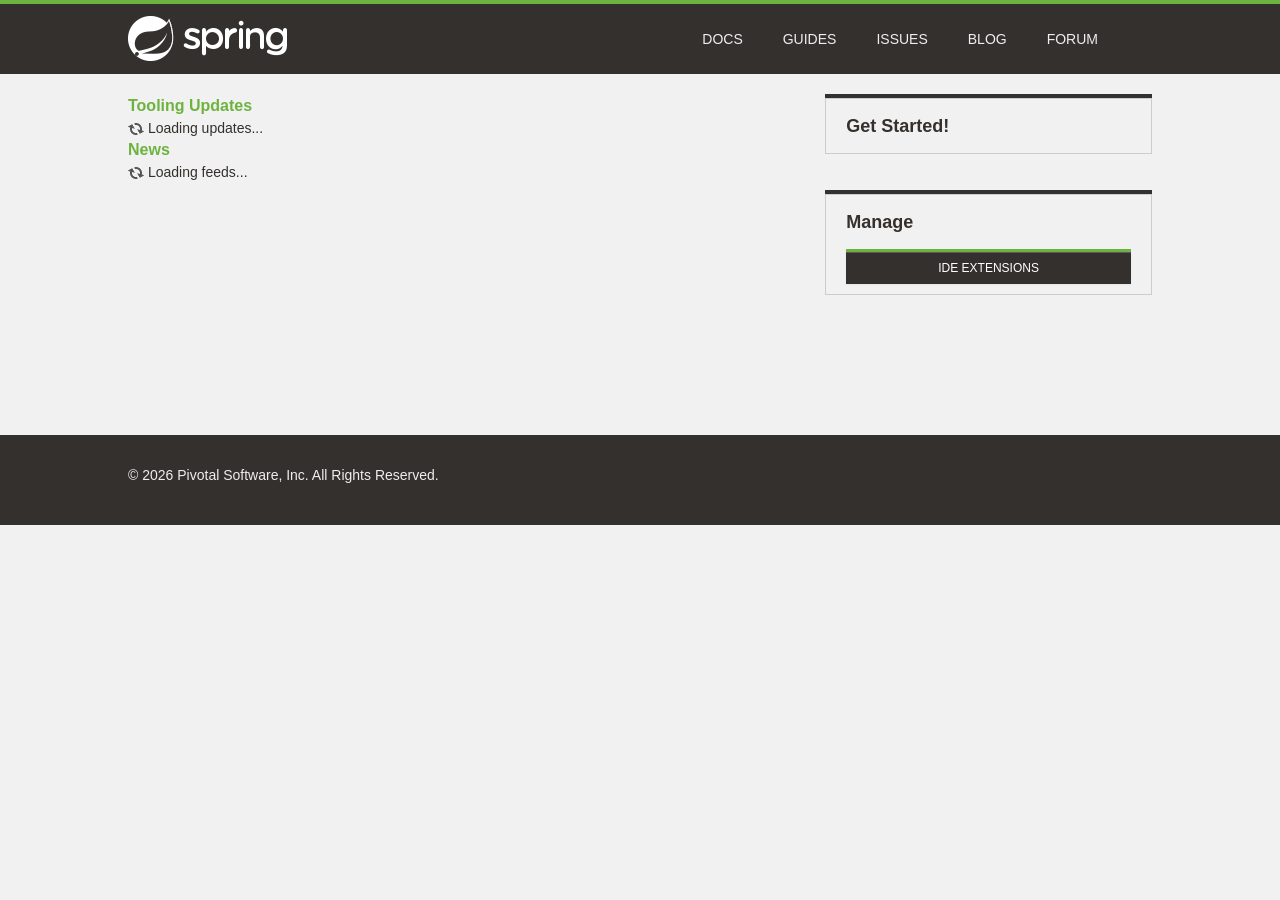
<file: Breath/.metadata/.plugins/org.springsource.ide.eclipse.commons.gettingstarted/dashboard/1652330392639/index.html>
<!DOCTYPE html>
<html>
<head>
<title>Spring</title>
<meta
	content="width=device-width, initial-scale=1.0, maximum-scale=1, minimum-scale=1, user-scalable=no"
	id="Viewport" name="viewport" />
<meta http-equiv="Content-Type" content="text/html; charset=UTF-8">
<link rel="stylesheet" type="text/css"
	href="common/bootstrap/css/bootstrap.css" />
<link rel="stylesheet" type="text/css"
	href="https://fontawesome.io/assets/font-awesome/css/font-awesome.css" />
<link rel="stylesheet" type="text/css" href="common/css/fontcustom.css" />
<link rel="stylesheet" type="text/css" href="common/css/icons.css" />
<link rel="stylesheet" type="text/css" href="common/css/buttons.css" />
<link rel="stylesheet" type="text/css" href="common/css/typography.css" />
<link rel="stylesheet" type="text/css" href="common/css/main.css" />
<link rel="stylesheet" type="text/css" href="common/css/application.css" />
<link rel="stylesheet" type="text/css"
	href="common/css/markdown-content.css" />
<link rel="stylesheet" type="text/css" href="common/css/docs.css" />
<link rel="stylesheet" type="text/css" href="common/css/homepage.css" />
<link rel="stylesheet" type="text/css" href="common/css/tools.css" />
<link rel="stylesheet" type="text/css" href="common/css/projects.css" />
<link rel="stylesheet" type="text/css" href="common/css/highlight.css" />
<link rel="stylesheet" type="text/css" href="common/css/responsive.css" />
<script type="text/javascript" src="common/js/jquery.js"></script>
<script type="text/javascript"
	src="common/bootstrap/js/bootstrap.min.js"></script>
<script type="text/javascript"
	src="common/bootstrap-datetimepicker/js/bootstrap-datetimepicker.min.js"></script>
<script type="text/javascript" src="common/js/filter.js"></script>
<script type="text/javascript" src="common/js/application.js"></script>
<script type="text/javascript" src="common/js/guide.js"></script>

<link rel="stylesheet" type="text/css" href="common/css/blog.css" />
<link rel="stylesheet" type="text/css" href="common/css/dashboard.css" />

</head>
<body>
	<script>
		//window.ide 'dummy'. Replaced/injected later by STS browser integration.
		//The dummy helps preview/test the page in an external browser.
		window.ide = {
			call: function () {
				return false;
			}
		}
		
		function addHtml(element, html) {
			if (html) {
				document.getElementById(element).innerHTML = html;
			}
		}

		function search(input) {
			if (input.value != "") {
				ide.call('openWebPage', 'https://spring.io/search?q=' + input.value)
				input.value = "";
			}
		}
	</script>
	<div class="viewport">
		<header class="navbar header--navbar">
			<div class="navbar-inner">
				<div class="container-fluid">
					<div class="spring-logo--container">
						<a class="spring-logo" href="#"><span></span></a>
					</div>
					<ul class="nav pull-right">
						<li class="navbar-link"><a
							onclick="return ide.call('openWebPage', 'https://spring.io/docs')">Docs</a></li>
						<li class="navbar-link"><a
							onclick="return ide.call('openWebPage', 'https://spring.io/guides')">Guides</a></li>
						<li class="navbar-link"><a
							onclick="return ide.call('openWebPage', 'https://github.com/spring-projects/spring-ide/issues')">Issues</a></li>
						<li class="navbar-link"><a
							onclick="return ide.call('openWebPage', 'https://spring.io/blog')">Blog</a></li>
						<li class="navbar-link"><a
							onclick="return ide.call('openWebPage', 'https://forum.springsource.org/forumdisplay.php?32-SpringSource-Tool-Suite')">Forum</a></li>
						<li class="navbar-link nav-search"><i
							class="fa fa-search navbar-search--icon js-search-input-open"></i>
							<div class="search-input-close js-search-input-close">x</div></li>
					</ul>
				</div>
			</div>
			<div class="search-dropdown--container js-search-dropdown">
				<div class="container-fluid">
					<div class="search-form--container">
						<form action="" class="form-inline form-search" method="get">
							<input class="search-query search-form--form js-search-input"
								name="q" onchange="search(this)"
								placeholder="Search for documentation, guides, and posts..."
								type="text" value="" />
							<button class="search-form--submit" type="submit">
								<i class="fa fa-search"></i>
							</button>
						</form>
					</div>
				</div>
			</div>
		</header>
		<div class="body--container container-fluid ">
			<div class="main-body--wrapper"
				style="padding-top: 20px; margin-top: 0px;">
				<!-- Override Spring IO Page Whitespace -->
				<div class="row-fluid blog--wrapper">
					<div class="span8">
						<h3 class="feed-header">Tooling Updates</h3>
						<div id="updates">
						  <img src="common/img/loading.gif"/> Loading updates...
						</div>
						<h3 class="feed-header">News</h3>
						<div id="feeds">
						  <img src="common/img/loading.gif"/> Loading feeds...
						</div>
					</div>

					<aside class="span4 content-right-pane--container" id="sidebar">
						<div class="right-pane-widget--container">
							<h2>Get Started!</h2>
							<div id="gettingStarted">
							</div>
							<div id="projectWizards">
							</div>
						</div>
						<div class="right-pane-widget--container">
							<h2>Manage</h2>
							<a class="ide_widget btn btn-black uppercase" href="#"
								onclick="return ide.call('openEditor', 'org.springsource.ide.eclipse.commons.gettingstarted.dashboard.ExtensionsEditor')">IDE Extensions</a>
						</div>
					</aside>
				</div>
			</div>
		</div>
		<footer class="footer">
			<div class="container-fluid">
				<div class="row-fluid">
					<div class="span8">
						&copy;
						<script type="text/javascript">
							var d = new Date();
							document.write(d.getFullYear());
						</script>
						Pivotal Software, Inc. All Rights Reserved.
					</div>
				</div>
			</div>
		</footer>
	</div>
</body>
</html>
</file>
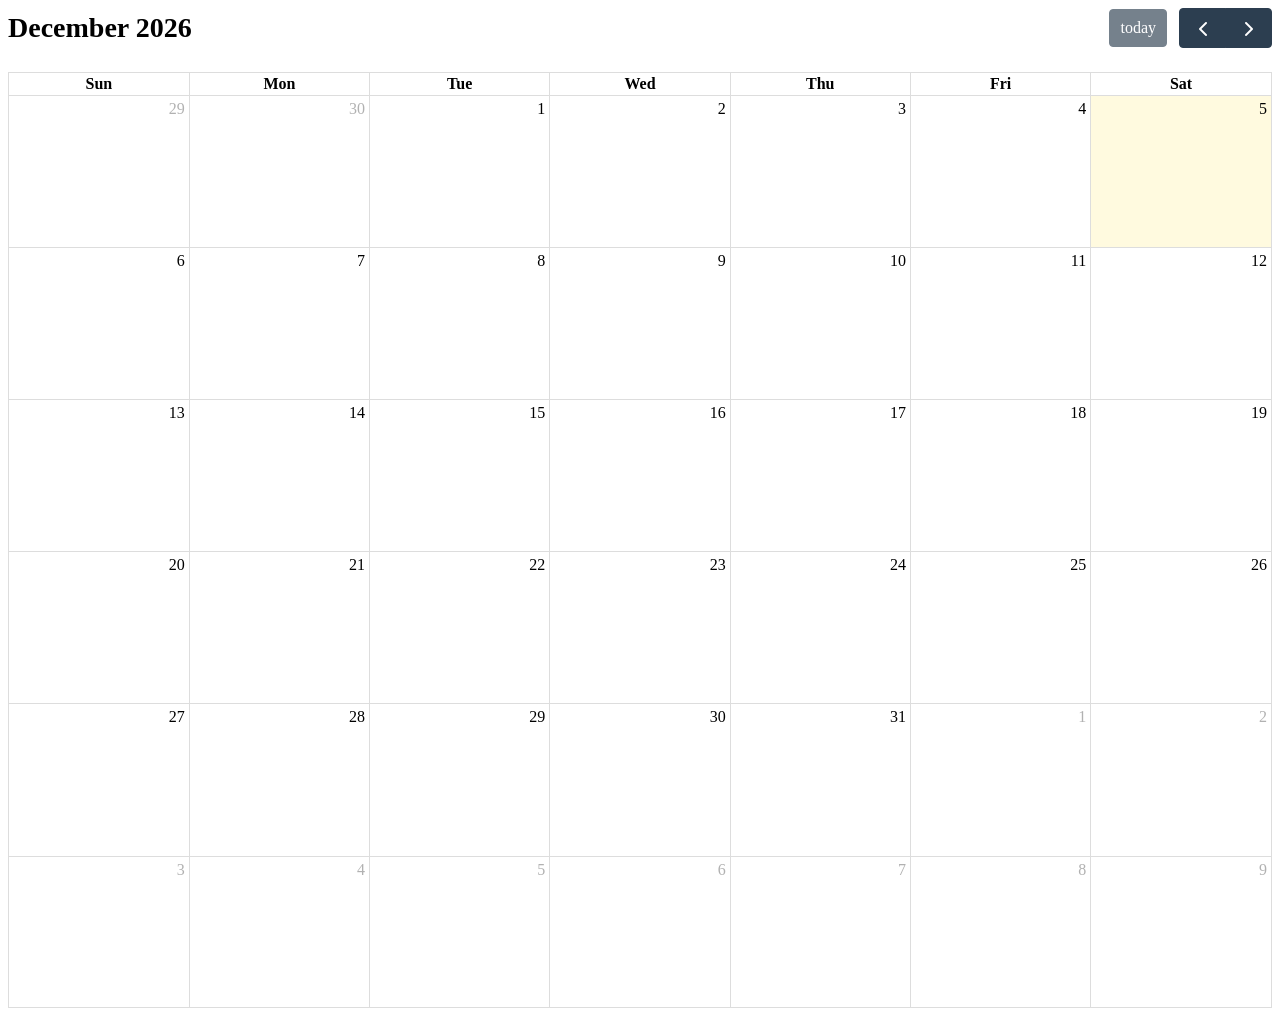
<file: Breath/WebContent/calender.html>
<!DOCTYPE html>
<html lang='en'>
  <head>
    <meta charset='utf-8' />
    <link href='./fullcalendar/main.css' rel='stylesheet' />
    <script src='./fullcalendar/main.js'></script>
    <script>

      document.addEventListener('DOMContentLoaded', function() {
        var calendarEl = document.getElementById('calendar');
        var calendar = new FullCalendar.Calendar(calendarEl, {
          initialView: 'dayGridMonth'
        });
        calendar.render();
      });

      var calendar = new Calendar(calendarEl, {
    	  dateClick: function() {
    	    alert('a day has been clicked!');
    	  }
    	});

      calendar.on('dateClick', function(info) {
    	  console.log('clicked on ' + info.dateStr);
    	});

    </script>
  </head>
  <body>
    <div id='calendar'></div>
  </body>
</html>
</file>
<file: Breath/.metadata/.plugins/org.springsource.ide.eclipse.commons.gettingstarted/dashboard/1652330392639/common/css/fontcustom.css>
@font-face{font-family:"fontcustom";src:url("../font-custom/fontcustom.eot");src:url("../font-custom/fontcustom.eot?#iefix") format("embedded-opentype"),url("../font-custom/fontcustom.woff") format("woff"),url("../font-custom/fontcustom.ttf") format("truetype"),url("../font-custom/fontcustom.svg#fontcustom") format("svg");font-weight:normal;font-style:normal;}.icon-community-support,.icon-gs-guides-black,.icon-professional-support,.icon-spring-amqp,.icon-spring-android,.icon-spring-batch,.icon-spring-data,.icon-spring-framework,.icon-spring-hateos,.icon-spring-integration,.icon-spring-leaf,.icon-spring-logo,.icon-spring-mobile,.icon-spring-security,.icon-spring-social,.icon-spring-web-flow,.icon-spring-web-services,.icon-tutorials-black{font-family:"fontcustom"!important;font-style:normal;font-weight:normal;font-variant:normal;text-transform:none;line-height:1;-webkit-font-smoothing:antialiased;display:inline-block!important;text-decoration:inherit;}.icon-community-support:before{content:"\f100";}.icon-gs-guides-black:before{content:"\f101";}.icon-professional-support:before{content:"\f102";}.icon-spring-amqp:before{content:"\f103";}.icon-spring-android:before{content:"\f104";}.icon-spring-batch:before{content:"\f105";}.icon-spring-data:before{content:"\f106";}.icon-spring-framework:before{content:"\f107";}.icon-spring-hateos:before{content:"\f108";}.icon-spring-integration:before{content:"\f109";}.icon-spring-leaf:before{content:"\f10a";}.icon-spring-logo:before{content:"\f10b";}.icon-spring-mobile:before{content:"\f10c";}.icon-spring-security:before{content:"\f10d";}.icon-spring-social:before{content:"\f10e";}.icon-spring-web-flow:before{content:"\f10f";}.icon-spring-web-services:before{content:"\f110";}.icon-tutorials-black:before{content:"\f111";}
</file>
<file: Breath/.metadata/.plugins/org.springsource.ide.eclipse.commons.gettingstarted/dashboard/1652330392639/common/css/icons.css>
.icon{background-image:url("../img/iconsprite.png");display:inline-block!important;}.icon.icon-spring-logo-mobile{width:204px;height:60px;background-position:904px 302px;margin-top:-13px;transform:scale(0.5);-moz-transform:scale(0.5);-webkit-transform:scale(0.5);-o-transform:scale(0.5);-ms-transform:scale(0.5);}.icon.icon-spring-logo-big{width:154px;height:154px;background-position:154px 191px;}.icon.project--logo.logo-spring-framework{width:135px;height:133px;background-position:518px 837px;margin-top:2px;}.icon.project--logo.logo-spring-security{width:99px;height:137px;background-position:519px 677px;}.icon.project--logo.logo-spring-data{width:111px;height:111px;background-position:519px 512px;margin-top:13px;}.icon.project--logo.logo-spring-batch{width:104px;height:108px;background-position:360px 837px;margin-top:14px;}.icon.project--logo.logo-spring-integration{width:145px;height:104px;background-position:361px 677px;margin-top:16px;}.icon.project--logo.logo-spring-amqp{width:109px;height:98px;background-position:361px 513px;margin:19px;}.icon.project--logo.logo-spring-default{width:100px;height:100px;background-position:-805px 0;margin-top:18px;}.icon.project--logo.logo-spring-mobile{width:104px;height:137px;background-position:196px 677px;}.icon.project--logo.logo-spring-android{width:104px;height:126px;background-position:196px 513px;margin-top:10px;}.icon.project--logo.logo-spring-social{width:130px;height:100px;background-position:518px 357px;margin-top:18px;}.icon.project--logo.logo-spring-hateoas{width:126px;height:99px;background-position:518px 256px;margin-top:19px;}.icon.project--logo.logo-spring-webflow{width:99px;height:99px;background-position:619px 256px;margin-top:19px;}.icon.project--logo.logo-spring-web-services{width:100px;height:100px;background-position:532px 155px;margin-top:19px;}.icon.project--logo.logo-spring-xd{width:104px;height:113px;background-position:247px 837px;margin-top:11px;}.icon.project--logo.logo-spring-boot{width:102px;height:90px;background-position:143px 837px;margin-top:23px;}.icon.project--logo.logo-spring-ldap{width:93px;height:107px;background-position:247px 944px;margin-top:19px;}.icon.project--logo.logo-grails{width:107px;height:100px;background-position:361px 944px;margin-top:23px;}.icon.project--logo.logo-groovy{width:183px;height:92px;background-position:546px 940px;margin-top:23px;}.icon.icon-projects{width:28px;height:28px;background-position:-641px -481px;}.icon.icon-projects:hover{background-position:-641px -521px;}.icon.icon-forum{width:32px;height:32px;background-position:-409px -450px;}.icon.icon-forum:hover{background-position:-449px -450px;}.icon.icon-current-version{height:13px;width:42px;background-position:718px 317px;}.icon.icon-pre-release{height:13px;width:23px;background-position:657px 317px;}.icon.icon-ga-release{margin-left:0!important;height:13px;width:9px;background-position:626px 317px;background-color:#6db33f;padding:0 2px;border-radius:10px;}.icon.icon-snapshot-release{height:13px;width:46px;background-position:603px 317px;}.icon.logo-eclipse-text{width:159px;height:38px;background-position:603px 38px;}.icon.icon-social-twitter{width:36px;height:36px;background-position:-1px -143px;}.icon.icon-social-twitter:hover{background-position:-84px -143px;}.icon.icon-build-anything{width:107px;background-position:107px 279px;height:88px;}.icon.icon-run-anywhere{background-position:120px 344px;width:120px;height:65px;margin-top:11px;}.icon.icon-rest-assured{background-position:253px 86px;width:86px;height:86px;margin-top:1px;}.icon.icon-community-support{width:97px;height:97px;background-position:257px 185px;font-size:0;}.icon.icon-professional-support{width:126px;height:97px;background-position:272px 282px;font-size:0;}.icon.icon-gs-guides{width:73px;height:101px;background-position:356px 101px;}.icon.icon-tutorial{width:73px;height:101px;background-position:430px 101px;}.icon.blog-icon{width:20px;height:20px;vertical-align:middle;}.icon.blog-icon.calendar{background-position:20px 594px;}.icon.blog-icon.all-posts{background-position:20px 561px;}.icon.blog-icon.broadcasts{background-position:20px 519px;}.icon.blog-icon.engineering{background-position:20px 477px;}.icon.blog-icon.releases{background-position:20px 433px;}.icon.blog-icon.news-and-events{background-position:20px 387px;}.icon.about-icon.team{width:183px;height:127px;background-position:902px 202px;}.icon.about-icon.jobs{width:112px;height:85px;background-position:387px 415px;margin:21px 0;}.icon.about-icon.pivotal{width:93px;height:114px;background-position:387px 329px;margin:6px 0 7px;}i.icon{background-image:none;}
</file>
<file: Breath/.metadata/.plugins/org.springsource.ide.eclipse.commons.gettingstarted/dashboard/1652330392639/common/css/buttons.css>
.btn.btn-black{background-color:#34302d;background-image:none;border-radius:0;color:#f1f1f1;font-size:14px;line-height:14px;font-family:"Montserrat",sans-serif;border:2px solid #6db33f;padding:21px 60px;text-shadow:none;transition:border 0.15s;-webkit-transition:border 0.15s;-moz-transition:border 0.15s;-o-transition:border 0.15s;-ms-transition:border 0.15s;}.btn.btn-black.compact{padding:6px 12px;font-size:12px;}.btn.btn-black.sub-text{padding:12px 0;}.btn.btn-black.sub-text p{margin-top:6px;color:#eeeeee;font-size:14px;line-height:14px;font-family:"Montserrat",sans-serif;text-transform:none;}.btn.btn-black.on-black:hover{border-color:#6db33f;box-shadow:0 1px 3px #0b0a0a;}.btn.btn-black.on-black:active{box-shadow:0 1px 3px #0b0a0a,inset 0 3px 6px #0b0a0a;border-color:#6db33f;}.btn.btn-black.with-icon [class^="icon-"]{margin-right:21px;font-size:20px;vertical-align:top;line-height:10px;}.btn.btn-black:hover{border-color:#34302d;box-shadow:none;text-decoration:none;}.btn.btn-black:active{box-shadow:inset 0 3px 6px #0b0a0a;border-color:#34302d;}.btn.uppercase{text-transform:uppercase;}
</file>
<file: Breath/.metadata/.plugins/org.springsource.ide.eclipse.commons.gettingstarted/dashboard/1652330392639/common/css/typography.css>
body, h1, h2, h3, p, input {
	margin: 0;
	font-weight: 400;
	font-family: "Montserrat", sans-serif;
	color: #34302d;
}

h1 {
	font-size: 24px;
	line-height: 30px;
	font-family: "Montserrat", sans-serif;
}

h2 {
	font-size: 18px;
	font-weight: 700;
	line-height: 24px;
	margin-bottom: 10px;
	font-family: "Montserrat", sans-serif;
}

h3 {
	font-size: 16px;
	line-height: 24px;
	margin-bottom: 10px;
	font-weight: 700;
}

p {
	font-size: 15px;
	line-height: 24px;
}

p a {
	color: #5fa134;
}

p a:hover {
	color: #5fa134;
}

code {
	font-size: 14px;
}
</file>
<file: Breath/.metadata/.plugins/org.springsource.ide.eclipse.commons.gettingstarted/dashboard/1652330392639/common/css/main.css>
body{background-color:#f1f1f1;}#scrim{display:none;}#scrim.js-show{display:block;position:absolute;top:0;bottom:0;left:0;right:0;z-index:700;}.container-fluid{max-width:1024px;margin:0 auto;}.title-divider{width:75%;height:5px;background-color:#8CC63F;margin:21px 0;}.title-divider.full-width{width:100%;}.spaced--container{margin:60px 0;}.code-snippet{border-radius:2px;border:1px solid #cccccc;background-color:#F9F9F9;padding:12px 18px;margin:15px 0;font-size:13px;line-height:13px;}.header--navbar{margin:0;}.header--navbar .navbar-inner{position:absolute;z-index:999;background-image:none;filter:none;background-color:#34302d;border:none;border-top:4px solid #6db33f;box-shadow:none;position:relative;border-radius:0;padding:0;}.header--navbar .navbar-inner .spring-logo--container{display:inline-block;}.header--navbar .navbar-inner .spring-logo--container .spring-logo{margin:12px 0 6px;width:160px;height:46px;display:inline-block;text-decoration:none;}.header--navbar .navbar-inner .navbar-link.active a{background-color:#6db33f;box-shadow:none;}.header--navbar .navbar-inner .navbar-link a{color:#eeeeee;font-family:"Montserrat",sans-serif;text-transform:uppercase;text-shadow:none;font-size:14px;line-height:14px;padding:28px 20px;transition:all 0.15s;-webkit-transition:all 0.15s;-moz-transition:all 0.15s;-o-transition:all 0.15s;-ms-transition:all 0.15s;}.header--navbar .navbar-inner .navbar-link:hover a{color:#eeeeee;background-color:#6db33f;}.header--navbar .navbar-inner .navbar-link.nav-search{padding:20px 0 23px;}.header--navbar .navbar-inner .navbar-link.nav-search .navbar-search--icon{color:#eeeeee;font-size:24px;padding:3px 16px 3px 18px;cursor:pointer;}.header--navbar .navbar-inner .navbar-link.nav-search:hover .navbar-search--icon{text-shadow:0 0 10px #6db33f;}.header--navbar .navbar-inner .navbar-link.nav-search .search-input-close{display:none;}.header--navbar .navbar-inner .navbar-link.nav-search.js-highlight{background-color:#6db33f;}.header--navbar .navbar-inner .navbar-link.nav-search.js-highlight .navbar-search--icon{display:none;}.header--navbar .navbar-inner .navbar-link.nav-search.js-highlight .search-input-close{display:inline-block;color:#eeeeee;padding:4px 24px 3px;cursor:pointer;}.header--navbar .search-dropdown--container{position:absolute;z-index:998;margin-top:-90px;background-color:white;width:100%;border-bottom:1px solid #dddddd;transition:margin 0.25s;-webkit-transition:margin 0.25s;-moz-transition:margin 0.25s;-o-transition:margin 0.25s;-ms-transition:margin 0.25s;}.header--navbar .search-dropdown--container.no-animation{transition:none;-webkit-transition:none;-moz-transition:none;-o-transition:none;-ms-transition:none;}.header--navbar .search-dropdown--container .form-search{margin:0;}.header--navbar .search-dropdown--container .form-search .search-form--form{background:rgba(0,0,0,0);border:none;box-shadow:none;color:#34302D;font-size:21px;line-height:29px;height:30px;padding:25px 0;width:93%;}.header--navbar .search-dropdown--container .form-search .search-form--form::-webkit-input-placeholder{font-style:italic;}.header--navbar .search-dropdown--container .form-search .search-form--form:-moz-placeholder{font-style:italic;}.header--navbar .search-dropdown--container .form-search .search-form--form::-moz-placeholder{font-style:italic;}.header--navbar .search-dropdown--container .form-search .search-form--form:-ms-input-placeholder{font-style:italic;}.header--navbar .search-dropdown--container .form-search .search-form--submit{background-color:transparent;border:none;float:right;padding:28px 16px 24px 0;}.header--navbar .search-dropdown--container .form-search .icon-search{font-size:22px;color:#34302d;}.header--navbar .search-dropdown--container.js-show{margin-top:0;}a.spring-logo{background:url("../img/spring-logo.png") -1px -1px no-repeat;}a.spring-logo span{display:block;width:160px;height:46px;background:url("../img/spring-logo.png") -1px -48px no-repeat;opacity:0;-moz-transition:opacity 0.12s ease-in-out;-webkit-transition:opacity 0.12s ease-in-out;-o-transition:opacity 0.12s ease-in-out;}a:hover.spring-logo span{opacity:1;}.right-pane-widget--container{border:1px solid #cccccc;box-shadow:0 -4px 0 #34302d;margin:4px 0 40px 0;}.right-pane-widget--container li{display:block;padding:12px 6.2%;line-height:14px;border-top:1px solid white;}.right-pane-widget--container li [class^=icon-]{font-size:16px;}.right-pane-widget--container li a{font-size:14px;line-height:14px;color:#5fa134;}.right-pane-widget--container li:first-child{border-bottom:none;}.right-pane-widget--container.secondary-nav li a{text-transform:uppercase;color:#888;font-family:"Montserrat",sans-serif;font-weight:400;text-decoration:none;}.right-pane-widget--container.secondary-nav li a:hover{color:#5fa134;}.right-pane-widget--container.secondary-nav li.active a{font-weight:bold;color:#34302d;}.right-pane-widget--container.with-icon li{padding:12px 6.2% 12px 3%;}.right-pane-widget--container.with-icon li a{margin-left:2%;}.right-pane-widget--container.no-top-border{box-shadow:none;}.header--content{background-color:#dedede;padding:60px 0;}.header--content .header--content-subtitle--link{color:#8cc63f;}.header--content .header--content-subtitle--link:hover{text-decoration:none;color:#4e681e;}.main-body--wrapper{margin-top:100px;margin-bottom:100px;}.row--container{margin-bottom:60px;}.body--container--row{margin-bottom:30px;}.clear{clear:both;}.body--container--link{color:#44474c;}.body--container--link:hover{color:#638e2a;text-decoration:none;}.body--container--link.bold{font-weight:bold;}.list-link--container{margin:0;}.list-link--container .list-link{display:block;}.list-link--container .list-link a,.list-link--container .list-link div{color:#333;cursor:pointer;}.list-link--container .list-link a:hover,.list-link--container .list-link div:hover{color:#8cc63f;text-decoration:none;}.popover{border-radius:1px;padding:0;}.popover.right{margin-top:46px;}.popover.right .arrow{top:14px;border-right-color:#8cc63f;left:-8px;}.popover.right .arrow:after{border-right-color:#8cc63f;}.popover.bottom{margin-top:5px;}.popover.bottom .arrow{border-bottom-color:#8cc63f;top:-9px;left:15%;}.popover.bottom .arrow:after{border-bottom-color:#8cc63f;}.popover .popover-title{border-radius:1px 1px 0 0;background-color:#8cc63f;color:white;}.popover .popover-content{border-radius:0 0 1px 1px;}input.floating-input{background-color:transparent;border:none;border-bottom:1px solid #dedede;box-shadow:none;border-radius:0;padding:0 0 0 0;}input.floating-input:focus{border:none;border-bottom:1px solid #dedede;box-shadow:none;background:#ecebeb;}.floating-input--icon{font-size:16px;color:#c5c5c5;}.bottom-slide--container{height:190px;overflow:hidden;border-radius:3px;background-color:#cccccc;border:1px solid #c5c5c5;box-shadow:1px 2px 3px rgba(204,204,204,0.5);}.bottom-slide--container .bottom-slider--image{background-image:url("https://imgs.mi9.com/uploads/landscape/2101/beautiful-leaf-wallpapers_1280x960_28083.jpg");background-size:cover;height:137px;transition:all 0.33s;-wekit-transition:all 0.33s;-moz-transition:all 0.33s;-o-transition:all 0.33s;-ms-transition:all 0.33s;}.bottom-slide--container .bottom-slider{background-color:#ecebeb;padding:15px 10px;border-top:1px solid #9e9e9e;transition:all 0.33s;-wekit-transition:all 0.33s;-moz-transition:all 0.33s;-o-transition:all 0.33s;-ms-transition:all 0.33s;}.bottom-slide--container .bottom-slider .bottom-slider--title{display:inline-block;max-width:360px;line-height:14px;}.bottom-slide--container .bottom-slider .bottom-slider--icon{color:#333;font-size:27px;line-height:22px;font-size:27px;}.bottom-slide--container .bottom-slider .bottom-slider--more-info{opacity:0;}.bottom-slide--container:hover .bottom-slider--image{transform:translateY(-26px);-webkit-transform:translateY(-26px);-moz-transform:translateY(-26px);-o-transform:translateY(-26px);-ms-transform:translateY(-26px);}.bottom-slide--container:hover .bottom-slider{transform:translateY(-53px);-webkit-transform:translateY(-53px);-moz-transform:translateY(-53px);-o-transform:translateY(-53px);-ms-transform:translateY(-53px);}.bottom-slide--container:hover .bottom-slider--more-info{opacity:1;}.dashboard--posts td{min-width:130px;}.dashboard--posts td .actions{min-width:200px;}.dashboard--posts td .actions form{display:inline;}.blog-post--form input,.blog-post--form textarea{width:90%;}.blog-post--form textarea{min-height:300px;}.blog-post-form--right-pane .control-group.inline label{display:inline-block;}.blog-post-form--right-pane .control-group.inline .controls{display:inline-block;vertical-align:middle;margin-bottom:5px;margin-left:10px;}.gh-project-url--container{background-color:#FFF;border:1px solid #cccccc;height:20px;padding:4px 6px;border-radius:4px;margin:12px 0;}.gh-project-url--container input{width:87%;background-color:transparent;border:none;box-shadow:none;}.gh-project-url--container input:focus{outline:none;}.gh-project-url--container .icon--pull-right{float:right;margin-top:2px;cursor:pointer;}.btn--full-width{display:block;}.content--title{display:inline-block;border-top:3px solid #6db33f;font-size:12px;line-height:12px;text-transform:uppercase;padding-top:8px;position:absolute;margin-top:-30px;font-family:"Montserrat",sans-serif;}.content--title a{color:#34302d;}.content--title a:hover{color:#5fa134;}.content--title.search-title{position:relative;}.content--title.blog-category{display:none;}.content--title.blog-category.active{display:block;}.index-page--title{line-height:24px;}.index-page--title.top-margin{margin-top:60px;}.index-page--subtitle{font-size:16px;line-height:24px;margin:30px 0 60px;}.index-page--subtitle a{color:#5fa134;}.index-page--subtitle.jobs-subtitle{margin-bottom:60px;padding-bottom:60px;border-bottom:1px solid #cccccc;}.index-page--subtitle.with-subtext{margin-bottom:-30px;}.index-page--subtitle.with-subtext .subtext{display:inline-block;font-size:14px;margin:21px 0 0;color:rgba(52,48,45,0.9);}.footer{background-color:#34302d;color:#eeeeee;padding:30px 0;}.footer a{color:#6db33f;}.footer .nav{margin-bottom:12px;}.footer .nav li a{color:#eeeeee;text-shadow:none;text-transform:uppercase;font-size:12px;line-height:12px;padding:0 17px;}.footer .nav li a:hover{color:#6db33f;}.footer .nav li:first-child a{padding-left:0;}.footer .footer-newsletter--wrapper{width:auto;margin:0;}.footer .footer-newsletter--container form{margin:0;}.footer .footer-newsletter--container label{text-transform:uppercase;margin-bottom:15px;line-height:12px;font-weight:bold;font-size:12px;}.footer .footer-newsletter--container .footer-subscribe--input--container{background-color:white;border:1px solid #f1f1f1;}.footer .footer-newsletter--container .footer-subscribe--input--container .footer-subscribe--input{background:transparent;border:none;box-shadow:none;font-size:12px;padding-left:10px;}.footer .footer-newsletter--container .footer-subscribe--input--container .footer-subscribe--input:focus{outline:none;}.footer .footer-newsletter--container .footer-subscribe--input--container .footer-subscibe--btn{text-transform:uppercase;background-color:#6db33f;background-image:none;border-radius:0;border:none;box-shadow:none;color:#eeeeee;text-shadow:none;font-size:12px;padding:9px 16px;}.item-dropdown-widget{text-align:left;z-index:800;position:relative;}.item-dropdown-widget .item-dropdown--link{cursor:pointer;}.item-dropdown-widget .item-dropdown--link .item-dropdown--title{padding:14px 0 14px 20px;font-size:14px;line-height:14px;}.item-dropdown-widget .item-dropdown--link .item-dropdown--icon{color:#cbcaca;padding:14px;margin:0;}.item-dropdown-widget .item-dropdown--link:hover .item-dropdown--title,.item-dropdown-widget .item-dropdown--link:hover .item-dropdown--icon{color:#5fa134;}.item-dropdown-widget .item--dropdown{display:none;}.item-dropdown-widget.js-open{z-index:801;}.item-dropdown-widget.js-open .item-dropdown--title{color:#f1f1f1;background-color:#6db33f;position:relative;z-index:802;}.item-dropdown-widget.js-open .item-dropdown--icon{color:#dddddd;background-color:#34302d;position:relative;z-index:803;}.item-dropdown-widget.js-open .item--dropdown{display:block;}.item-dropdown-widget.js-open .item-dropdown--link:hover .item-dropdown--title{color:#f1f1f1;}.item-dropdown-widget.js-open .item-dropdown--link:hover .item-dropdown--icon{color:#ddd;}.item--dropdown{position:absolute;background-color:#34302d;padding:20px;width:255px;z-index:999;border:1px solid #eeeeee;border-top:none;margin-left:-1px;}.item--dropdown .item--header{padding-bottom:20px;border-bottom:1px solid #cccbca;}.item--dropdown .item--header .item--header-link{color:#6db33f;}.item--dropdown .item--header .item--header-link [class^=icon-]{color:#93918f;font-size:20px;vertical-align:middle;padding-right:10px;}.item--dropdown .item--header .item--header-link:hover{text-decoration:none;color:#7ac04c;}.item--dropdown .item--header .item--header-link:hover [class^=icon-]{color:#f1f1f1;}.item--dropdown .item--header .item--header-link.disabled{opacity:0.5;cursor:not-allowed;}.item--dropdown .item--header .item--header-link.disabled:hover{color:#6db33f;}.item--dropdown .item--header .item--header-link.disabled:hover [class^=icon-]{color:#93918f;}.item--dropdown .item--left-column,.item--dropdown .item--right-column{width:45%;display:inline-block;vertical-align:top;}.item--dropdown .item--half-column{display:inline-block;vertical-align:top;width:50%;}.item--dropdown .item--half-column:first-child .item--body-title,.item--dropdown .item--half-column:first-child .item--body--version{padding-right:15px;}.item--dropdown .item--half-column:nth-child(2) .item--body-title,.item--dropdown .item--half-column:nth-child(2) .item--body--version{padding-left:15px;}.item--dropdown .item--half-column:nth-child(3){margin-top:20px;}.item--dropdown .item--body-title{padding:30px 0 15px 0;color:#f1f1f1;border-bottom:1px solid #4a4440;font-size:12px;line-height:12px;text-transform:uppercase;}.item--dropdown .item--body .item--body--version{border-bottom:1px solid #4a4540;padding:7px 0;}.item--dropdown .item--body .item--body--version p{color:#f1f1f1;font-size:14px;line-height:19px;}.item--dropdown .item--body .item--body--version .docs-link{display:inline-block;color:#6db33f;}.item--dropdown .item--body .item--body--version .docs-link:hover{color:#7ac04c;}.item--dropdown .item--body .item--body--version .docs-link.reference-link{border-right:1px solid #4a4540;padding-right:10px;margin-right:5px;}.item--dropdown.no-item--header .item--body-title{padding-top:0;border-bottom:1px solid #cccbca;}.item--dropdown.no-item--header .tool-download-link .file-type{color:#5fa134;line-height:14px;font-size:14px;display:inline-block;}.item--dropdown.no-item--header .tool-download-link .file-size{color:#6c635d;font-size:10px;line-height:23px;float:right;}.item-slider-widget{display:inline-block;margin-left:9px;}.item-slider-widget .item--slider{height:32px;position:absolute;width:62px;border-radius:2px;margin-top:-4px;z-index:800;background:#68605a;background:-moz-linear-gradient(top,#68605a 0%,#34302d 100%,#020202 100%);background:-webkit-gradient(linear,left top,left bottom,color-stop(0%,#68605a),color-stop(100%,#34302d),color-stop(100%,#020202));background:-webkit-linear-gradient(top,#68605a 0%,#34302d 100%,#020202 100%);background:-o-linear-gradient(top,#68605a 0%,#34302d 100%,#020202 100%);background:-ms-linear-gradient(top,#68605a 0%,#34302d 100%,#020202 100%);background:linear-gradient(to bottom,#68605a 0%,#34302d 100%,#020202 100%);filter:progid:DXImageTransform.Microsoft.gradient(startColorstr='#68605a',endColorstr='#020202',GradientType=0);cursor:pointer;transition:all 0.25s;-webkit-transition:all 0.25s;-moz-webkit-transition:all 0.25s;-ms--webkit-transition:all 0.25s;-o-webkit-transition:all 0.25s;}.item-slider-widget .item-slider--container{background-color:white;border:1px solid #999999;padding:0 3px;}.item-slider-widget .item-slider--container .item{display:inline-block;color:#c3c3c3;font-family:"Montserrat",sans-serif;font-size:12px;line-height:12px;text-transform:uppercase;padding:7px 6px 5px;cursor:pointer;transition:color 0.25s;-webkit-transition:color 0.25s;-moz-webkit-transition:color 0.25s;-ms--webkit-transition:color 0.25s;-o-webkit-transition:color 0.25s;}.item-slider-widget .item-slider--container .item:hover{color:black;}.item-slider-widget .item-slider--container .item.js-active{z-index:801;position:relative;color:#f1f1f1;}.content-container--wrapper{border:1px solid #34302d;margin-top:-1px;}.content-container--wrapper:first-child{margin:0;}.content-container--wrapper .content-container--title{font-size:14px;line-height:14px;text-transform:uppercase;background-color:#34302D;color:#FFF;padding:18px 0;width:327px;text-align:center;margin:0;}.content-container--wrapper .content-container--header{background-color:#34302D;}.content-container--wrapper .content-container--header .content-container--filter{border-radius:0;box-shadow:none;margin:9px 20px;font-size:18px;line-height:22px;padding:8px;width:291px;}.content-container--wrapper .content-container--header .content-container--filter::-webkit-input-placeholder{color:#999;}.content-container--wrapper .content-container--header .content-container--filter:-moz-placeholder{color:#999;}.content-container--wrapper .content-container--header .content-container--filter::-moz-placeholder{color:#999;}.content-container--wrapper .content-container--header .content-container--filter:-ms-input-placeholder{color:#999;}.content-container--wrapper .content-container--header .header-title{color:#eeeeee;display:inline-block;margin:10px;}.content-container--wrapper .content-container--header .btn{margin:6px;}.content-container--wrapper .content-container--body{padding:20px;border-top:1px solid white;}.content-container--wrapper .content-container--body:first-child{border-top:none;}.content-container--wrapper .content-container--body .content-section-title--container{margin:20px 0 40px;}.content-container--wrapper .content-container--body .icon-gs-guides,.content-container--wrapper .content-container--body .icon-tutorial{margin-right:20px;}.content-container--wrapper .content-container--body .content-section-title{font-family:"Montserrat",sans-serif;font-size:16px;line-height:16px;margin-bottom:20px;padding-top:10px;font-weight:400;}.content-container--wrapper .content-container--body .content-section-sub-title{padding-right:50px;}.content-container--wrapper .content-items--container{padding:20px;}.billboard--wrapper .billboard--container{padding:80px 0;}.billboard--wrapper .billboard--container .billboard--title,.billboard--wrapper .billboard--container .billboard--sub-title{background:rgba(52,48,45,0.8);color:#eeeeee;display:inline-block;}.billboard--wrapper .billboard--container .billboard--title{font-size:48px;line-height:68px;font-family:"Montserrat",sans-serif;padding:0 15px;letter-spacing:-2px;}.billboard--wrapper .billboard--container .billboard--sub-title--container .billboard--sub-title{font-size:18px;line-height:18px;padding:2px 19px 12px;}.billboard--wrapper .billboard--container .billboard--sub-title--container .billboard--sub-title:first-child{padding-top:12px;}.billboard--wrapper .billboard--container.center-text{position:absolute;z-index:600;width:100%;margin:0 auto;margin-top:80px;text-align:center;}.billboard--wrapper .billboard-bg{height:425px;border-bottom:1px solid #34302d;background-repeat:no-repeat;background-size:cover;}.billboard--wrapper .billboard-bg.about-us--bg{background-image:url("../img/about-us-bg.png");}.billboard--wrapper .billboard-bg.jobs--bg{background-image:url("../img/jobs-bg.png");}.billboard-body--wrapper{padding:0 0 100px;}.admin-profile--form .admin-profile--field{padding:7px 0;}.admin-profile--form .admin-profile--field label{display:inline-block;width:250px;font-family:"Montserrat",sans-serif;vertical-align:middle;}.admin-profile--form .admin-profile--field input,.admin-profile--form .admin-profile--field textarea{width:30%;margin:0;}.admin-profile--form .admin-profile--field .push-right{margin-left:254px;}.admin-profile--form .admin-profile--field .image-note{display:inline-block;width:10%;vertical-align:bottom;margin-left:1%;font-size:.9em;line-height:1.2em;}.admin-profile--form .admin-profile--field .note{display:inline-block;vertical-align:middle;color:#666;margin-left:15px;font-size:12px;}.admin-profile--form .admin-profile--field.bio label{vertical-align:top;}.admin-profile--form .admin-profile--field.bio textarea{height:150px;}.admin-profile--form .admin-profile--field.submit-form{margin-top:30px;}.placeholder-img{background-color:#D5D5D5;border:3px solid white;padding:77px 0;margin-bottom:30px;text-align:center;color:#999;text-shadow:0 1px 2px white;font-size:18px;font-weight:bold;font-family:"Montserrat",sans-serif;}form.lpeRegForm{border:1px solid #f1f1f1;background-color:white;}form.lpeRegForm li{padding:0;list-style-type:none;}form.lpeRegForm ul input[type='text']{background:transparent;border:none;box-shadow:none;font-size:12px;padding:12px 0 15px 10px;font-family:"Varela Round",sans-serif;color:#666;font-weight:400;}#mktFrmButtons{margin:-78px -3px 0 222px;}#mktFrmSubmit{text-transform:uppercase;background-color:#6db33f;background-image:none;border-radius:0;border:none;box-shadow:none;color:#eeeeee;text-shadow:none;font-size:12px;padding:9px 16px!important;height:40px;cursor:pointer;}form.lpeRegForm label{display:none;}.lpeCElement{left:0!important;top:0!important;}form.lpeRegForm ul{font-size:12px;color:black;font-family:Arial,Helvetica,sans-serif;}form.lpeRegForm ul input,form.lpeRegForm ul input[type='text'],form.lpeRegForm ul textarea,form.lpeRegForm ul select{font-size:12px;color:black;font-family:Arial,Helvetica,sans-serif;}form.lpeRegForm li{margin-bottom:10px;}form.lpeRegForm .mktInput{padding-left:0px;}.about-feature--container{background-color:#34302d;text-align:center;padding:40px 20px;height:409px;transition:border,box-shadow 0.2s;-webkit-transition:border,box-shadow 0.2s;-moz-transition:border,box-shadow 0.2s;-ms-transition:border,box-shadow 0.2s;-o-transition:border,box-shadow 0.2s;border:1px solid transparent;}.about-feature--container .icon--container{height:200px;display:inline-block;}.about-feature--container .icon--container .icon{vertical-align:middle;position:relative;top:50%;}.about-feature--container .icon--container .icon.icon-spring-logo-big{margin-top:-77px;}.about-feature--container .icon--container .icon.icon-spring-logo{margin-top:-20px;}.about-feature--container .title,.about-feature--container .text,.about-feature--container .link{color:#f1f1f1;}.about-feature--container .title{font-size:18px;font-family:"Montserrat",sans-serif;line-height:24px;margin:30px 0 20px;text-transform:uppercase;}.about-feature--container .text{font-size:14px;line-height:20px;margin-bottom:20px;}.about-feature--container .link{font-family:"Montserrat",sans-serif;text-transform:uppercase;font-size:14px;line-height:20px;}.about-feature--container:hover{text-decoration:none;box-shadow:0 0 9px #6db33f;border-color:#6db33f;}.about-feature--container:active{box-shadow:inset 0 6px 10px #191715;}.about-feature--container.no-link{box-shadow:none;border:none;}.job-category--container{padding-right:95px;}.job-category--container .job-category--title{font-family:"Montserrat",sans-serif;text-transform:uppercase;font-size:16px;line-height:20px;margin-bottom:10px;}.job-category--container .job--container{margin-bottom:20px;}.job-category--container .job--container .title{color:#5fa134;font-size:16px;line-height:20px;}.job-post--container{padding-bottom:60px;margin-bottom:55px;border-bottom:1px solid white;}.job-post--container a{color:#5fa134;}.job-post--container .job-post--title{margin-bottom:5px;}.job-post--container .job-post--location{font-size:16px;line-height:20px;margin-bottom:20px;}.job-post--container .job-post--details p{font-size:14px;line-height:20px;margin-bottom:20px;}.job-post--container .job-post--details ul{margin-bottom:30px;}.job-post--container .job-post--details ul li{line-height:22px;margin-bottom:5px;}.job-post--container .apply-now-link{text-decoration:uppercase;}.job-post--container:last-child{padding-bottom:0;margin-bottom:0;border-bottom:none;}.admin--wrapper{text-align:center;}.admin--wrapper .alert,.admin--wrapper .admin-login--container{text-align:left;}.admin--wrapper .admin-login--container{background-color:white;padding:50px;display:inline-block;border-bottom:1px solid #cccccc;box-shadow:0 0 3px #cccccc;margin-top:100px;}.admin--wrapper .admin-login--container .admin-login--title{font-size:24px;line-height:24px;margin-bottom:40px;}.admin--wrapper .admin-login--container form{margin:0;text-align:center;}.admin--wrapper .admin-login--container form button{font-size:20px;font-family:"Varela Round",sans-serif;}.admin--wrapper .admin-login--container form button i{font-size:30px;float:left;margin:-10px 15px -10px 0;}.admin-index--title{margin-bottom:30px;}.admin-index--title.back-btn{margin-top:-60px;}.admin-index--link{background-color:white;padding:50px 0;display:inline-block;border-bottom:1px solid #cccccc;box-shadow:0 0 3px #cccccc;text-align:center;width:95%;transition:all 0.25s;-webkit-transition:all 0.25s;-moz-transition:all 0.25s;-o-transition:all 0.25s;-ms-transition:all 0.25s;}.admin-index--link .icon--container{width:190px;height:190px;border-radius:190px;background-color:#34302d;display:inline-block;text-align:center;margin-bottom:30px;}.admin-index--link .icon--container .icon{margin:22px 6px;}.admin-index--link .icon--container i{color:#FFF;font-size:150px;margin-top:11px;display:inline-block;}.admin-index--link p{font-size:20px;}.admin-index--link:hover{box-shadow:0 0 3px #6db33f;text-decoration:none;}.admin-index--link:active{box-shadow:none;}.white-btn--container{background-color:white;padding:50px 0;display:inline-block;border-bottom:1px solid #cccccc;box-shadow:0 0 3px #cccccc;text-align:center;width:95%;transition:all 0.25s;-webkit-transition:all 0.25s;-moz-transition:all 0.25s;-o-transition:all 0.25s;-ms-transition:all 0.25s;}.white-btn--container .icon--container{width:190px;height:190px;border-radius:190px;background-color:#34302d;display:inline-block;text-align:center;margin-bottom:30px;}.white-btn--container .icon--container .icon{margin:22px 6px;}.white-btn--container .icon--container i{color:#FFF;font-size:150px;margin-top:11px;display:inline-block;}.white-btn--container .icon--container.white-bg{background-color:white;}.white-btn--container p{font-size:20px;}.white-btn--container:hover{box-shadow:0 0 3px #6db33f;text-decoration:none;}.white-btn--container:active{box-shadow:none;}.pagination{margin:-1px 0 0 0;}.pagination div,.pagination a{display:inline-block;color:#888;text-decoration:none;vertical-align:middle;font-size:16px;}.pagination div.next,.pagination div.previous,.pagination a.next,.pagination a.previous{padding:10px;font-size:14px;line-height:14px;}.pagination div div,.pagination div a,.pagination a div,.pagination a a{padding:10px;color:#888;}.pagination div div.active,.pagination div a.active,.pagination a div.active,.pagination a a.active{color:#34302d;border-top:2px solid #34302d;padding-top:8px;}.pagination div:hover,.pagination a:hover{color:#34302d;}.usage-lists{margin:0;list-style:none;}.usage-lists li{margin-bottom:5px;}.usage-lists [class^="icon-"]{margin-right:10px;}.usage-lists.okay [class^="icon-"]{color:#6db33f;}.usage-lists.not-okay [class^="icon-"]{color:#BA4160;}.min-height{min-height:900px;}.platform-index--header{padding:100px 0;position:relative;}.platform-index--header:after{content:"";opacity:0.1;background:url("../img/platform-bg.png") 100% 50% no-repeat;position:absolute;top:0;left:0;right:0;bottom:0;background-size:55%;z-index:-1;}.platform-index--header .index-page--subtitle{margin-bottom:0;padding-right:20px;}.platform-index--header .platform-watermark--large{background:url("../img/spring-platform-watermark-large.png") 50% no-repeat;width:100%;height:156px;background-size:100%;}.platform-stack--wrapper{background:url("../img/platform-diagram-noise.png") #34302d;box-shadow:inset 0 15px 30px #191715,inset 0 -15px 30px #191715;text-align:center;padding:60px 0;}.platform-project{display:inline-block;clear:both;}.platform-project .project--container{float:left;padding:20px 10px;height:300px;box-sizing:border-box;width:24.153%;margin:40px 1% 40px 0;}@-moz-document url-prefix() {
  .platform-project .project--container {
    width: 22%;
  }
}
.platform-project .project--container:last-child {
  margin-right: 0;
}
.platform-project .project-icon {
  font-size: 98px;
  margin-bottom: 20px;
}
.platform-project .project--title {
  margin-bottom: 10px;
  text-transform: none;
}
.platform-project .description {
  width: 48.306%;
  float: left;
  margin-top: 20px;
  margin-right: 1%;
  padding-right: 1%;
}

.error-page {
  text-align: center;
}
.error-page img {
  display: inline-block;
}
.error-page .error-title {
  font-size: 24px;
  line-height: 24px;
  margin: 30px 0 0;
}
.error-page .big-search--container {
  display: inline-block;
  width: 64%;
  background-color: white;
  text-align: left;
  margin: 50px 0 40px;
  padding: 0 40px;
  position: relative;
}
.error-page .big-search--container input {
  background-color: transparent;
  border: none;
  box-shadow: none;
  font-size: 24px;
  line-height: 30px;
  padding: 26px 0;
  width: 95%;
  display: inline-block;
}
.error-page .big-search--container button {
  position: absolute;
  right: 0;
  top: 0;
  background-color: transparent;
  border: none;
  padding: 25px 28px;
  font-size: 20px;
  color: #666;
}
.error-page .error-bottom-link {
  font-size: 14px;
  color: #5fa134;
  text-decoration: none;
}
.error-page .error-bottom-link .social-icon.twitter {
  background-image: url("../img/iconsprite.png");
  background-repeat: no-repeat;
  display: inline-block;
  width: 36px;
  height: 36px;
  background-position: -1px -143px;
  vertical-align: middle;
  margin-right: 15px;
}
.error-page .error-bottom-link:hover {
  color: #6ab43a;
}
.error-page .error-bottom-link:hover .twitter {
  background-position: -84px -143px;
}
</file>
<file: Breath/.metadata/.plugins/org.springsource.ide.eclipse.commons.gettingstarted/dashboard/1652330392639/common/css/application.css>
#authentication{line-height:20px;padding:10px 0;}ul.download-links{list-style-type:none;margin-left:0;}
</file>
<file: Breath/.metadata/.plugins/org.springsource.ide.eclipse.commons.gettingstarted/dashboard/1652330392639/common/css/markdown-content.css>
a[name="gs"],a[name="tutorials"] {
	text-decoration: none !important;
}

.content--container h1 {
	margin-bottom: 15px;
}

.content--container a {
	color: #5fa134;
}

.content--container p,.content--container ul {
	margin-bottom: 20px;
	border-radius: 0;
}

.content--container pre {
	margin-top: -10px;
	margin-bottom: 20px;
	border-radius: 0;
}

.content--container h2 {
	font-family: "Montserrat", sans-serif;
	font-size: 20px;
	line-height: 28px;
	font-weight: 400;
	margin: 30px 0 10px;
}

.content--container h3,.content--container h4 {
	font-family: "Montserrat", sans-serif;
	font-size: 16px;
	line-height: 26px;
	font-weight: 400;
	margin: 20px 0 10px;
}

.content--container p code {
	color: #305CB5;
	font-size: 14px;
	padding: 2px 6px;
}

.content--container ul li {
	margin-bottom: 5px;
}

.content--container ul li code {
	color: #305CB5;
	font-size: 14px;
	padding: 2px 6px;
}

.content--container blockquote {
	padding: 0 0 0 10px;
	border-left: 4px solid #6db33f;
	background-color: #EBF1E7;
	padding: 25px 20px;
	margin: 30px 0;
	font-family: "Montserrat", sans-serif;
}

.content--container blockquote strong {
	font-size: 16px;
	line-height: 20px;
	font-weight: bold;
	margin-bottom: 6px;
}

.content--container blockquote p {
	margin: 0;
	font-size: 14px;
	line-height: 20px;
}

.content--container pre {
	word-break: normal;
	word-wrap: normal;
	white-space: pre;
	overflow-x: auto;
	width: 96.9%;
}

.content--container .highlight .copy-button {
	position: absolute;
	margin-left: 634px;
}

.content--container strong {
	font-family: "Montserrat", sans-serif;
}

.content-right-pane--container h2 {
	margin: 15px 6.2%;
}

.content-right-pane--container p {
	font-size: 14px;
	line-height: 21px;
	margin: 15px 6.2%;
}

.content-right-pane--container h3 {
	border-top: 1px solid #dddddd;
	padding: 6px 6.2%;
	font-family: "Montserrat", sans-serif;
	margin: 0;
}

.content-right-pane--container ul {
	margin: 0;
}

.content-right-pane--container ul li {
	line-height: 21px;
}

.content-right-pane--container ul li:last-child {
	padding-bottom: 28px;
}

.content-right-pane--container ul li:first-child {
	padding-bottom: 12px;
}

.content-right-pane--container .btn-group {
	margin: 0 6.2%;
	display: block;
}

.content-right-pane--container .btn-group .btn {
	font-family: "Varela Round", sans-serif;
	padding: 12px 6.4% 10px;
	font-size: 16px;
	line-height: 16px;
	border: 1px solid #dddddd;
	box-shadow: none;
}

.content-right-pane--container .btn-group .btn.active {
	background: #fff;
	box-shadow: none;
}

.content-right-pane--container .btn-group .btn:active {
	box-shadow: inset 0 1px 3px #c8c8c8;
}

.content-right-pane--container .clone-url {
	border: 1px solid #cccccc;
	background-color: white;
	cursor: pointer;
	margin: 15px 6.2%;
}

.content-right-pane--container .clone-url input {
	background-color: transparent;
	border: none;
	box-shadow: none;
	margin: 0;
	padding: 10px 0 10px 14px;
}

.content-right-pane--container .clone-url input:focus {
	outline: none;
}

.content-right-pane--container .clone-url button {
	padding: 20px;
	margin: 0;
	float: right;
}

.content-right-pane--container .github_download {
	display: block;
	text-align: center;
	margin: 15px 6.2%;
}

.go-to-repo--container {
	margin-top: 20px;
	padding: 10px 6.2%;
	border-top: 1px solid white;
}

.go-to-repo--container a {
	vertical-align: middle;
	color: #5fa134;
	text-transform: uppercase;
	font-family: "Montserrat", sans-serif;
	font-size: 12px;
	line-height: 24px;
	text-decoration: none;
	margin-top: 1px;
}

.go-to-repo--container a:hover {
	color: #6ab43a;
}

.go-to-repo--container i {
	color: #d4d4d4;
	font-size: 24px;
	margin-right: 10px;
	float: left;
	margin-top: -2px;
}

.copy-button {
	background-color: #cccccc;
	margin: 1px 1px 10px 0;
	padding: 20px;
	background-image: url("../img/iconsprite.png");
	background-repeat: no-repeat;
	background-position: 2px -429px;
	width: 20px;
	height: 22px;
	border: none;
	background-color: #34302d;
}

.copy-button.snippet {
	float: right;
}

a.ci-status {
	float: right;
	margin-top: -27px;
}

.gs-guide-import {
	display: none;
}

.tutorial-text img {
	border: 6px solid white;
	box-shadow: 0 0px 4px #cccccc, 0 1px 0 #cccccc;
}

.tutorial-text table {
	border-color: #808080;
	text-align: left;
	margin: 60px 0;
}

.tutorial-text table th {
	text-transform: uppercase;
	font-size: 12px;
	line-height: 15px;
	border-bottom: 1px solid #cccccc;
	padding: 0 30px 5px 8px;
	vertical-align: bottom;
	font-family: "Montserrat", sans-serif;
}

.tutorial-text table th:last-child {
	padding-right: 8px;
}

.tutorial-text table tr:last-child {
	border-bottom: 1px solid #cccccc;
}

.tutorial-text table td {
	padding: 8px 20px 8px 8px;
	line-height: 20px;
	text-align: left;
	vertical-align: top;
	border-top: 1px solid #dddddd;
}

.tutorial-text table td:last-child {
	padding-right: 8px;
	border-right: 1px solid #cccccc;
}

.tutorial-text table td:first-child {
	border-left: 1px solid #cccccc;
}

.tutorial-text table tr:nth-child(odd)>td,.tutorial-text table .table-striped tbody>tr:nth-child(odd)>th
	{
	background-color: #F9F9F9;
}

.tutorial-text article.markdown-body h1 {
	font-size: 21px;
	line-height: 28px;
	font-weight: 400;
	margin: 30px 0 10px;
}

.tutorial-text article.markdown-body h2 {
	font-family: "Varela Round", sans-serif;
	font-size: 19px;
}
</file>
<file: Breath/.metadata/.plugins/org.springsource.ide.eclipse.commons.gettingstarted/dashboard/1652330392639/common/css/docs.css>
.docs--header .docs-icon{background-color:#34302d;width:94px;height:122px;margin:0 40px 40px 0;padding:39px;background-image:url("../img/iconsprite.png");background-repeat:no-repeat;background-position:37px -506px;}.docs--body{width:auto;min-height:50px;display:block!important;}.docs--body .docs-item--wrapper{padding:0 20px;margin:20px -22px;}.docs--body .empty-project{margin-bottom:-40px;}.docs--body .docs-section-title{margin:40px 20px 30px;border-top:1px solid white;padding-top:40px;font-family:"Montserrat",sans-serif;font-weight:bold;}.docs--body .docs-section-title.no-border{border:0;padding-top:0;}.docs--item{display:inline-block;width:295px;vertical-align:top;margin:0 22px;}.docs--item .docs-version--dropdown{width:86.5%;}.docs--item .docs-version--dropdown p{display:inline-block;}.docs--item .docs-version--dropdown .icon{vertical-align:top;margin:2px 0 0 6px;}
</file>
<file: Breath/.metadata/.plugins/org.springsource.ide.eclipse.commons.gettingstarted/dashboard/1652330392639/common/css/homepage.css>
.homepage-billboard{background-image:url("../img/homepage-bg.jpg");background-size:cover;background-repeat:no-repeat;text-align:center;}.homepage-title--container{margin-top:66px;}.homepage-title,.homepage-subtitle{background:rgba(52,48,45,0.8);color:#f1f1f1;display:inline-block;}.homepage-title{font-size:48px;line-height:68px;font-family:"Montserrat",sans-serif;padding:0 15px;letter-spacing:-2px;}.homepage-subtitle{font-size:22px;line-height:18px;padding:2px 19px 12px;}.homepage-subtitle:first-child{padding-top:12px;}.homepage--body .platform--wrapper{background:url("../img/platform-bg.png") #34302d 50% 50% no-repeat;height:auto;text-align:center;padding:60px 0;background-size:694px;}.homepage--body .platform--wrapper .platform--icon{background:url("../img/spring-platform-watermark.png") no-repeat;width:241px;height:74px;display:inline-block;margin-bottom:43px;}.homepage--body .platform--wrapper .platform--title{font-family:"Montserrat",sans-serif;color:#f1f1f1;font-size:30px;line-height:30px;margin-bottom:20px;text-transform:uppercase;}.homepage--body .platform--wrapper .platform--text{color:#f1f1f1;font-size:18px;line-height:28px;margin-bottom:20px;}.homepage--body .platform--wrapper .platform--link{font-size:18px;line-height:28px;}.homepage--body .platform--wrapper .platform--link [class^="icon-"]{margin-left:15px;line-height:10px;vertical-align:middle;text-decoration:none;}.homepage--body .key-feature--wrapper{background-color:#6db33f;padding:60px 0;}.homepage--body .key-feature--wrapper .key-feature--container{text-align:center;color:#f1f1f1;}.homepage--body .key-feature--wrapper .key-feature--container .key-feature--icon--container{height:88px;text-align:center;margin-bottom:44px;}.homepage--body .key-feature--wrapper .key-feature--container .key-feature--title{text-transform:uppercase;font-family:"Montserrat",sans-serif;font-size:30px;line-height:30px;margin-bottom:20px;}.homepage--body .key-feature--wrapper .key-feature--container .key-feature--text{font-size:18px;line-height:28px;}.homepage--body .key-feature--wrapper .key-feature--container .key-feature--text.highlight{text-transform:uppercase;}.homepage--body .offset-feature--container{border-bottom:1px solid #dddbda;transition:all 0.25s;-webkit-transition:all 0.25s;-moz-transition:all 0.25s;-o-transition:all 0.25s;-ms-transition:all 0.25s;}.homepage--body .offset-feature--container .feature--content{padding:90px 0;}.homepage--body .offset-feature--container .offset-feature--title{font-size:30px;line-height:30px;font-family:"Montserrat",sans-serif;margin-bottom:20px;color:#34302d;}.homepage--body .offset-feature--container .offset-feature--text{font-size:18px;line-height:28px;margin-bottom:20px;color:#34302d;}.homepage--body .offset-feature--container .offset-feature--link{color:#5fa134;font-size:18px;line-height:18px;}.homepage--body .offset-feature--container .offset-feature--link i{font-size:18px;line-height:10px;margin-left:10px;text-decoration:none;}.homepage--body .offset-feature--container.feature-guides{background-image:url("../img/homepage-feature-guides.png");background-repeat:no-repeat;background-position:148% 0;}.homepage--body .offset-feature--container.feature-sts{background-image:url("../img/homepage-feature-sts.png");background-repeat:no-repeat;background-position:-40% 100%;}.homepage--body .offset-feature--container.feature-projects{background-image:url("../img/homepage-feature-projects.png");background-repeat:no-repeat;background-position:130px 0;}.homepage--body .offset-feature--container:last-child{border:none;}.homepage--body .offset-feature--container:nth-child(even){background-color:#ebf1e7;}.support--wrapper{background-color:#5d5d5d;padding:50px 0 60px;}.support--wrapper .support--container .icon{float:left;margin-right:45px;}.support--wrapper .support--container .support--title{font-size:18px;line-height:18px;text-transform:uppercase;color:#f1f1f1;margin:22px 0;}.support--wrapper .support--container .support-links a{color:#5fa134;padding:0 20px;}.support--wrapper .support--container .support-links a:first-child{padding-left:0;}.support--wrapper.about-page{position:absolute;left:0;right:0;}.tool-suite{text-align:right;}
</file>
<file: Breath/.metadata/.plugins/org.springsource.ide.eclipse.commons.gettingstarted/dashboard/1652330392639/common/css/tools.css>
.tool--container{background-color:#34302d;display:inline-block;color:#eeeeee;text-align:center;width:48.85%;margin:0 1.9% 40px 0;line-height:20px;}.tool--container:last-child{margin-right:0;}.tool--container .tool--icon{height:134px;display:inline-block;margin:40px 0;background-image:url("../img/iconsprite.png");}.tool--container .tool--icon.sts-icon{width:124px;background-position:808px 838px;}.tool--container .tool--icon.ggts-icon{width:96px;background-position:798px 697px;}.tool--container .tool--title{font-size:18px;text-transform:uppercase;font-family:"Montserrat",sans-serif;line-height:24px;margin-bottom:20px;}.tool--container .tool--description{font-size:14px;margin-bottom:20px;padding:0 40px;}.tool--container .tool--learn-more{color:#5fa134;display:block;font-size:14px;margin-bottom:20px;text-transform:uppercase;}.tool--container .tool--download-btn{width:237px;}.tool--container .tool--see-all-versions{display:block;color:#5fa134;line-height:14px;margin:26px 0 43px;}.eclipse--container{border:1px solid #34302d;padding:40px;}.eclipse--container .logo-eclipse-text{float:left;margin:20px 40px 40px 0;}.eclipse--container .eclipse-content--container{margin-left:159px;}.eclipse--container h2{font-size:18px;line-height:18px;margin-bottom:20px;font-weight:400;}.eclipse--container p{font-size:15px;line-height:20px;margin-bottom:20px;}.eclipse--container a{color:#5fa134;}.eclipse--container a.learn-more-link{text-transform:uppercase;}.tools--title{margin-bottom:30px;}.tools--wrapper{margin-bottom:20px;}.tools--wrapper .tools--description{font-size:16px;line-height:24px;margin-bottom:20px;padding-right:20px;}.tools--wrapper .tools--description.small-font{font-size:14px;line-height:24px;}.tools--wrapper .tools--description li{margin-bottom:10px;font-size:14px;}.tools--wrapper .tools--description li:last-child{margin-bottom:40px;}.tools--wrapper .tools--description em{font-family:"Montserrat",sans-serif;font-style:normal;font-weight:bold;}.tools--wrapper .centered-title{margin-bottom:10px;text-align:center;}.tools--wrapper .tools-feature--container{vertical-align:top;}.tools--wrapper .tools-feature--container h3{font-family:"Montserrat",sans-serif;}.tools--wrapper .tools-feature--container .tools-feature--thumbnail{height:160px;width:100%;margin-bottom:30px;}.tools--wrapper .tools-feature--container .tools-feature--thumbnail.sts-spring-model-detail{background:url("../img/sts-spring-model-detail.png") transparent no-repeat;border:3px solid #cccccc;}.tools--wrapper .tools-feature--container .tools-feature--thumbnail.sts-validations-detail{background:url("../img/sts-validations-detail.png") transparent no-repeat;border:3px solid #cccccc;}.tools--wrapper .tools-feature--container .tools-feature--thumbnail.sts-refactoring-support-detail{background:url("../img/sts-refactoring-support-detail.png") transparent no-repeat;border:3px solid #cccccc;}.tools--wrapper .tools-feature--container .tools-feature--thumbnail.sts-content-assist-detail{background:url("../img/sts-content-assist-detail.png") transparent no-repeat;border:3px solid #cccccc;}.tools--wrapper .tools-feature--container .tools-feature--thumbnail.sts-graphical-editors-detail{background:url("../img/sts-graphical-editors-detail.png") transparent no-repeat;border:3px solid #cccccc;}.tools--wrapper .tools-feature--container .tools-feature--thumbnail.sts-aop-support-detail{background:url("../img/sts-aop-support-detail.png") transparent no-repeat;border:3px solid #cccccc;}.tools--wrapper .tools-feature--container .tools-feature--thumbnail.sts-tcserver-cloudfoundry-detail{background:url("../img/sts-tcserver-cloudfoundry-detail.png") transparent no-repeat;border:3px solid #cccccc;}.tools--wrapper .tools-feature--container .tools-feature--thumbnail.placeholder-img{background-color:#ccc;box-shadow:inset 3px 3px 0 white,inset -3px -3px 0 white;}.tools--wrapper .tools-feature--container .tools-feature--thumbnail.screenshot-ggts-editing{background:url("../img/screenshot-ggts-editing.png") transparent no-repeat;}.tools--wrapper .tools-feature--container .tools-feature--thumbnail.screenshot-ggts-support{background:url("../img/screenshot-ggts-support.png") transparent no-repeat;}.tools--wrapper .tools-feature--container .tools-feature--thumbnail.screenshot-ggts-integration{background:url("../img/screenshot-ggts-integration.png") transparent no-repeat;}.tools--wrapper .tools-feature--container .tools-feature--description{font-size:14px;line-height:20px;padding-right:40px;}.tools--wrapper .tools-feature--container .tools-feature--description li{padding:5px 0;}.tools--wrapper .tools-feature--container .tools-feature--description a{color:#5fa134;}.tools--wrapper.testimonial{margin:45px 0;}.tools--wrapper.testimonial .testimonial--container{background-color:white;margin:0 67px;padding:20px;border-bottom:1px solid #cccccc;}.tools--wrapper.testimonial .testimonial--container .quotation--icon{width:30px;height:21px;background-image:url("../img/iconsprite.png");background-position:-155px -381px;display:inline-block;vertical-align:top;margin-right:15px;}.tools--wrapper.testimonial .testimonial--container .quotation--text{display:inline-block;width:70%;vertical-align:top;margin-right:3%;font-style:italic;}.tools--wrapper.testimonial .testimonial--container .quotation--speaker{display:inline-block;vertical-align:top;}.tools--wrapper.testimonial .testimonial--container .quotation--speaker strong{margin-left:-13px;font-family:"Montserrat",sans-serif;}.tools--wrapper.screenshot .screenshot{height:318px;margin:60px 0;}.tools--wrapper.screenshot .screenshot.sts-screenshot{background-image:url("../img/sts-screenshot.png");}.tools--wrapper.screenshot .screenshot.ggts-screenshot{background-image:url("../img/ggts-screenshot.png");}.tools--wrapper.tools-feature--wrapper .tools-feature--container{min-height:175px;padding:45px 30px 55px 0;border-top:1px solid white;}.tools--wrapper.tools-feature--wrapper .tools-feature--container .tools-feature--thumbnail{float:left;width:45.8%;margin:0 7% 0 0;height:188px;}.tools--wrapper.tools-feature--wrapper .tools-feature--container:nth-child(even) .tools-feature--thumbnail{float:right;margin:0 1.4% 0 6%;}.tools--wrapper.tools-feature--wrapper .tools-feature--container h3{padding-top:15px;}.tools--wrapper.tools-feature--wrapper .tools-feature--container p{padding:0;}.tools--wrapper.more-feature-list ul{margin:0 0 10px 20px;}.tools--wrapper.more-feature-list ul li{padding:5px 0;}.tools--wrapper .tools-bottom--container{margin-top:60px;}.tools--wrapper .tools-bottom--container p{margin:10px 0;}.tools--wrapper .tools-bottom--container p a:hover{color:#5fa134;}.tool-versions--wrapper{border:1px solid #34302d;margin:60px 0;}.tool-versions--wrapper .tool-versions--icon--container{background-color:#34302d;float:left;width:240px;text-align:center;padding:30px 0;}.tool-versions--wrapper .tool-versions--icon--container .tool-versions--icon{background-image:url("../img/iconsprite.png");height:134px;display:inline-block;margin-bottom:27px;}.tool-versions--wrapper .tool-versions--icon--container .tool-versions--icon.sts-icon{width:124px;background-position:808px 838px;}.tool-versions--wrapper .tool-versions--icon--container .tool-versions--icon.ggts-icon{width:96px;background-position:798px 697px;}.tool-versions--wrapper .tool-versions--icon--container .tool-versions--version{color:#f1f1f1;font-weight:400;margin-bottom:10px;line-height:18px;}.tool-versions--wrapper .tool-versions--container{display:block;vertical-align:top;margin:0;}.tool-versions--wrapper .tool-versions--container .platform{display:inline-block;border-right:1px solid white;text-align:center;vertical-align:top;margin:40px 0 33px;width:232px;padding:0 1.3545%;}.tool-versions--wrapper .tool-versions--container .platform:last-child{border-right:none;}.tool-versions--wrapper .tool-versions--container .platform .platform--icon{background-image:url("../img/iconsprite.png");display:inline-block;}.tool-versions--wrapper .tool-versions--container .platform .platform--icon.windows-icon{width:48px;height:48px;background-position:638px 555px;margin-top:-12px;}.tool-versions--wrapper .tool-versions--container .platform .platform--icon.mac-icon{width:46px;height:56px;background-position:702px 554px;margin-top:-20px;}.tool-versions--wrapper .tool-versions--container .platform .platform--icon.linux-icon{width:51px;height:43px;background-position:702px 483px;margin-top:-7px;}.tool-versions--wrapper .tool-versions--container .platform h3{margin:20px 0;font-family:"Montserrat",sans-serif;line-height:16px;}.tool-versions--wrapper .tool-versions--container .tools-version-dropdown--title{display:block;}.tool-versions--wrapper .tool-versions--container .place-right{position:absolute;right:0;top:0;}.tool-versions--wrapper .tool-versions--container .platform-version--dropdown{width:82.75%;}.eclipse-platform--container{border:1px solid #34302d;margin-bottom:40px;}.eclipse-platform--container .eclipse-platform-dropdown-link{display:block;}.eclipse-platform--container .platform-dropdown--icon{color:#EEE;padding:18px;background-color:#34302D;text-decoration:none;}.eclipse-platform--container .platform--name{background-color:#34302D;display:inline-block;width:327px;text-align:center;}.eclipse-platform--container .platform--name .platform--icon-small{display:inline-block;vertical-align:middle;background-image:url("../img/iconsprite.png");width:24px;}.eclipse-platform--container .platform--name .platform--icon-small.mac-icon{height:28px;background-position:717px 432px;}.eclipse-platform--container .platform--name .platform--icon-small.windows-icon{height:24px;background-position:673px 428px;}.eclipse-platform--container .platform--name .platform--icon-small.linux-icon{height:21px;background-position:632px 425px;width:25px;}.eclipse-platform--container .platform--name h3{display:inline-block;color:#EEE;line-height:16px;vertical-align:middle;margin:17px 0 17px 15px;}.eclipse-platform--container .platform-versions--container{padding:0 20px;overflow:hidden;height:0;margin-left:-1.5%;}.eclipse-platform--container .platform-versions--container .release{margin:20px 1% 20px;width:31.33467%;display:inline-block;}.eclipse-platform--container .platform-versions--container .platform-release--name{font-family:"Montserrat",sans-serif;text-transform:uppercase;padding:0 20px;}.eclipse-platform--container .ecplise-version--dropdown{width:87.2%;}.tool-archive--table,.tool-update-sites--table{margin-top:30px;border-bottom:1px solid #cccccc;}.tool-archive--table th,.tool-update-sites--table th{text-transform:uppercase;font-size:12px;line-height:12px;border-bottom:1px solid #cccccc;font-family:"Montserrat",sans-serif;}.tool-update-sites--table th:first-child{width:105px;}.tool-archive--table td:last-child,.tool-update-sites--table td:last-child{color:#6c635d;}.tool-archive--table td:first-child,.tool-update-sites--table td:first-child{border-left:1px solid #cccccc;}.tool-archive--table td:last-child,.tool-update-sites--table td:last-child{border-right:1px solid #cccccc;}.tool-archive--table tr:last-child,.tool-update-sites--table tr:last-child{border-bottom:1px solid #cccccc;}.tool-archive--table a,.tool-update-sites--table a{color:#5fa134;}.tools-right-pane{text-align:center;}.tools-right-pane .tools-logo{display:inline-block;background-image:url("../img/iconsprite.png");height:134px;margin:20px 0;}.tools-right-pane .tools-logo.sts-logo{background-position:673px 838px;width:124px;}.tools-right-pane .tools-logo.ggts-logo{background-position:664px 698px;width:96px;}.tools-right-pane .tools-logo-small{background-image:url("../img/iconsprite.png");margin:0 20px 0 0;width:43px;height:58px;}.tools-right-pane .tools-logo-small.sts-logo{background-position:770px 470px;}.tools-right-pane .tools-logo-small.ggts-logo{background-position:770px 404px;}.tools-right-pane ul{margin:0;}.tools-right-pane ul li{border:none;padding:0;}.tools-right-pane .download-btn{width:237px;margin-bottom:20px;}.tools-right-pane .all-versions{color:#5fa134;font-family:"Montserrat",sans-serif;margin-bottom:20px;display:block;}.tools-right-pane .other-tools--container{margin:20px;text-align:left;}.tools-right-pane .other-tools--container:first-child{border-bottom:1px solid white;}.tools-right-pane .other-tools--container .other-tools--link{color:#5FA134;font-size:16px;}.tools-right-pane .other-tools--container p{font-size:14px;line-height:18px;margin:0 0 20px 63px;}.download-links li{display:none;}
</file>
<file: Breath/.metadata/.plugins/org.springsource.ide.eclipse.commons.gettingstarted/dashboard/1652330392639/common/css/projects.css>
.projects--wrapper{margin-left:-0.5%;}.projects--wrapper.project-aggregator .project--container{height:160px;}.projects--wrapper.project-aggregator .project--container .project-links--container{margin-top:42px;}.projects--wrapper.top-separator{padding-top:30px;margin-top:10px;margin-bottom:10px;border-top:1px solid #dddddd;}.project--container{border:1px solid #34302d;display:inline-block;width:21.8%;height:340px;margin:0 0.5% 20px 0.5%;vertical-align:top;text-align:center;padding:30px 5%;}.project--container.auto-height{height:auto;}.project--container.short-fixed{height:262px;}.project--container.shorter-fixed{height:239px;}.project--container .project-logo--container{margin-bottom:25px;height:137px;vertical-align:middle;}.project--container .project--logo{display:inline-block;vertical-align:middle;}.project--container .project--logo.small{margin-bottom:20px;}.project--container .project--title{font-family:"Montserrat",sans-serif;font-size:16px;line-height:20px;margin-bottom:20px;text-transform:uppercase;}.project--container .project--description{font-size:14px;line-height:20px;}.project--container .project-links--container{position:absolute;background-color:rgba(109,179,63,0.95);padding:13px 0;width:326px;margin:127px 0 0 -20px;height:58px;opacity:0;transition:opacity 0.15s;-webkit-transition:opacity 0.15s;-moz-transition:opacity 0.15s;-o-transition:opacity 0.15s;-ms-transition:opacity 0.15s;}.project--container .project-links--container .project-link{display:inline-block;margin:0 15px;}.project--container .project-links--container .project-link [class^=icon-]{font-size:34px;width:34px;height:34px;color:rgba(241,241,241,0.75);}.project--container .project-links--container .project-link p{margin:6px 0;color:rgba(241,241,241,0.75);font-size:14px;line-height:14px;}.project--container .project-links--container .project-link:hover{text-decoration:none;}.project--container .project-links--container .project-link:hover [class^=icon-]{color:white;}.project--container:hover .project-links--container{opacity:1;}.project--container.parent-project{position:relative;}.project--container.parent-project .child-project-count--wrapper{position:absolute;top:30px;right:20px;}.project--container.parent-project .child-project-count--wrapper .child-project-count--number{position:relative;z-index:101;color:#f1f1f1;margin:-22px -9px 0 9px;}.project--container.parent-project .child-project-count--wrapper .child-project-count--background{position:absolute;margin:-54px 0 0 -5px;z-index:100;width:0;height:0;border-top:40px solid transparent;border-bottom:40px solid transparent;border-left:40px solid #6db33f;transform:rotate(-45deg);-webkit-transform:rotate(-45deg);-moz-transform:rotate(-45deg);-o-transform:rotate(-45deg);-ms-transform:rotate(-45deg);}.project--container.full-width{background-color:#ddd;border-color:white;display:block;height:auto;width:auto;text-align:left;}.project--container.full-width .project--title{margin-bottom:10px;}.project--container.full-width .project--description{margin-bottom:20px;}.project--container.full-width .project--link{color:#5fa134;text-transform:uppercase;font-size:12px;}.project--container.project--container--link{color:#34302d;transition:all 0.2s;-webkit-transition:all 0.2s;-moz-transition:all 0.2s;-ms-transition:all 0.2s;-o-transition:all 0.2s;}.project--container.project--container--link:hover{text-decoration:none;box-shadow:0 0 3px #6db33f;border-color:#6db33f;}.project--container.project--container--link:active{box-shadow:none;}.project--container.min-height{height:308px;}.project-header--wrapper .billboard--container{margin-top:60px;}.project-header--wrapper .content--title{position:relative;margin-bottom:30px;margin-top:0;}.project-header--wrapper .content--title a{color:#f1f1f1;}.project-header--wrapper .project--title{font-family:"Montserrat",sans-serif;font-size:24px;line-height:24px;color:#ebf1e7;}.project-header--wrapper .project--links--container{float:right;margin-top:-2px;}.project-header--wrapper .project--links--container .project-link{display:inline-block;vertical-align:middle;margin-right:10px;}.project-header--wrapper .project--links--container .project-link [class^=icon-]{font-size:37px;width:34px;height:34px;color:#d4d4d4;}.project-header--wrapper .project--links--container .project-link:last-child{margin-right:0;}.project-header--wrapper .project--links--container .project-link:hover{text-decoration:none;}.project-header--wrapper .project--links--container .project-link:hover [class^=icon-]{color:#6db33f;}.project-header--wrapper .project--links--container .project-link div.icon{margin-top:3px;}.project-header--wrapper .project--description{color:#f1f1f1;font-size:16px;line-height:24px;margin-top:20px;}.project-header--wrapper .project--description a{color:#5fa134;}.project-header--wrapper .project-quickstart-btn{margin-top:40px;}.project-header--wrapper .billboard-bg{background-color:#666;}.project-header--wrapper .billboard-bg .billboard-icon{width:330px;height:364px;position:absolute;right:0;margin-top:25px;opacity:0.5;}.project-header--wrapper .billboard-bg .billboard-icon.icon-spring-data-large{background-image:url("../img/icon-spring-data-large.png");}.project-body--container .project-body--section{margin-bottom:30px;padding-right:20px;}.project-body--container .project-body--section p{font-size:14px;line-height:20px;margin-bottom:20px;}.project-body--container .project-body--section li{padding:5px 0;}.project-body--container .project-body--section .underlined-title{border-bottom:1px solid white;padding-bottom:10px;margin-bottom:20px;}.project-body--container .project-body--section h3{font-family:"Montserrat",sans-serif;font-weight:bold;}.project-body--container .project-body--section pre{border-radius:0;}.quickstart--container{border:1px solid #34302d;}.quickstart--container .quickstart--title{font-family:"Montserrat",sans-serif;color:#f1f1f1;background-color:#34302d;font-size:16px;line-height:16px;padding:17px 0;width:211px;text-align:center;display:inline-block;}.quickstart--container .quickstart--dropdown{display:inline-block;width:34.6%;margin-left:16px;}.quickstart--container .quickstart--dropdown .item-dropdown--title{padding:9px 0 7px 20px;border:1px solid #34302d;}.quickstart--container .quickstart--dropdown .item-dropdown--title .icon{margin:-3px 0 0 6px;vertical-align:middle;}.quickstart--container .quickstart--dropdown .item-dropdown--icon{padding:9px;background-color:#34302d;}.quickstart--container .quickstart--dropdown .project-version--dropdown{width:100%%;padding:0;}.quickstart--container .quickstart--dropdown .project-version--dropdown .project-version{color:#f1f1f1;padding:8px 20px;border-top:1px solid #4a4440;cursor:pointer;}.quickstart--container .quickstart--dropdown .project-version--dropdown .project-version .icon{margin:-3px 0 0 6px;vertical-align:middle;}.quickstart--container .quickstart--dropdown .project-version--dropdown .project-version.active{background-color:black;border-color:transparent;}.quickstart--container .quickstart--dropdown .project-version--dropdown .project-version.active:hover{background-color:black;}.quickstart--container .quickstart--dropdown .project-version--dropdown .project-version:first-child{border:none;}.quickstart--container .quickstart--dropdown .project-version--dropdown .project-version:hover{background-color:rgba(0,0,0,0.3);}.quickstart--container .quickstart--dropdown.js-open .item-dropdown--title{border:1px solid #6db33f;}.quickstart--container .quickstart--dropdown:hover .item-dropdown--icon{color:white;}.quickstart--container .quickstart--body{padding:20px;}.project-documentation--container{border-color:#34302d;}.project-documentation--container .item-dropdown--title{background-color:transparent;border-bottom:1px solid #34302d;padding:20px;font-family:"Montserrat",sans-serif;font-size:14px;line-height:14px;}.project-documentation--container .item--dropdown{display:block;position:relative;width:100%;padding:0;border:none;background-color:transparent;}.project-documentation--container .item--dropdown .item--body-title{padding-top:15px;color:#34302d;margin:0 20px;border-color:#d7d5d3;}.project-documentation--container .item--dropdown .item--body--version{margin:0 20px;border-color:#d7d5d3;}.project-documentation--container .item--dropdown .item--body--version p{color:#34302d;display:inline-block;}.project-documentation--container .item--dropdown .item--body--version .icon{vertical-align:top;margin:2px 0 0 6px;}.project-documentation--container .item--dropdown .item--body--version .icon.icon-pre-release{background-color:#34302d;border-radius:2px;}.project-documentation--container .item--dropdown .item--body--version:last-child{margin-bottom:20px;}.project-sub-link--wrapper{padding:20px 20px 18px;}.project-sub-link--wrapper .project-sub-link{background-color:#cbcaca;width:30px;height:30px;display:inline-block;margin-right:2.9%;}.project-sub-link--wrapper .project-sub-link:last-child{margin-right:0;}.project-additional-resource--wrapper{padding:20px;}.project-additional-resource--wrapper h3{margin:5px 0;}.project-additional-resource--wrapper ul{margin:0 0 25px 0;}.project-additional-resource--wrapper ul li{border:none;padding:5px 0;}.project-additional-resource--wrapper ul:last-child{margin-bottom:0;}.github-fork-ribbon--wrapper{width:150px;height:150px;position:absolute;overflow:hidden;margin-top:-102px;z-index:9999;right:0;}.github-fork-ribbon--wrapper .github-fork-ribbon{position:absolute;padding:2px 0;background-color:#34302d;-webkit-box-shadow:0px 2px 3px 0px rgba(0,0,0,0.33);box-shadow:0px 2px 3px 0px rgba(0,0,0,0.33);z-index:9999;top:42px;right:-43px;-webkit-transform:rotate(45deg);-moz-transform:rotate(45deg);-o-transform:rotate(45deg);}.github-fork-ribbon--wrapper .github-fork-ribbon a{font-family:"Helvetica Neue",Helvetica,Arial,sans-serif;font-size:13px;font-weight:500;color:#f1f1f1;text-decoration:none;text-shadow:0 -1px rgba(0,0,0,0.5);text-align:center;width:200px;line-height:20px;display:inline-block;padding:2px 0;border:1px dotted rgba(255,255,255,0.75);border-width:1px 0;}.github-fork-ribbon--wrapper .github-fork-ribbon a i{font-size:23px;vertical-align:middle;margin:0 3px 0 0;color:black;}
</file>
<file: Breath/.metadata/.plugins/org.springsource.ide.eclipse.commons.gettingstarted/dashboard/1652330392639/common/css/highlight.css>
.highlight .hll{background-color:#ffffcc;}.highlight .c{color:#999988;font-style:italic;}.highlight .err{color:#a61717;background-color:#e3d2d2;}.highlight .k{color:#000000;font-weight:bold;}.highlight .o{color:#000000;font-weight:bold;}.highlight .cm{color:#999988;font-style:italic;}.highlight .cp{color:#999999;font-weight:bold;font-style:italic;}.highlight .c1{color:#999988;font-style:italic;}.highlight .cs{color:#999999;font-weight:bold;font-style:italic;}.highlight .gd{color:#000000;background-color:#ffdddd;}.highlight .ge{color:#000000;font-style:italic;}.highlight .gr{color:#aa0000;}.highlight .gh{color:#999999;}.highlight .gi{color:#000000;background-color:#ddffdd;}.highlight .go{color:#888888;}.highlight .gp{color:#555555;}.highlight .gs{font-weight:bold;}.highlight .gu{color:#aaaaaa;}.highlight .gt{color:#aa0000;}.highlight .kc{color:#000000;font-weight:bold;}.highlight .kd{color:#000000;font-weight:bold;}.highlight .kn{color:#000000;font-weight:bold;}.highlight .kp{color:#000000;font-weight:bold;}.highlight .kr{color:#000000;font-weight:bold;}.highlight .kt{color:#445588;font-weight:bold;}.highlight .m{color:#009999;}.highlight .s{color:#d01040;}.highlight .na{color:teal;}.highlight .nb{color:#0086b3;}.highlight .nc{color:#445588;font-weight:bold;}.highlight .no{color:teal;}.highlight .nd{color:#3c5d5d;font-weight:bold;}.highlight .ni{color:purple;}.highlight .ne{color:#990000;font-weight:bold;}.highlight .nf{color:#990000;font-weight:bold;}.highlight .nl{color:#990000;font-weight:bold;}.highlight .nn{color:#555555;}.highlight .nt{color:navy;}.highlight .nv{color:teal;}.highlight .ow{color:#000000;font-weight:bold;}.highlight .w{color:#bbbbbb;}.highlight .mf{color:#009999;}.highlight .mh{color:#009999;}.highlight .mi{color:#009999;}.highlight .mo{color:#009999;}.highlight .sb{color:#d01040;}.highlight .sc{color:#d01040;}.highlight .sd{color:#d01040;}.highlight .s2{color:#d01040;}.highlight .se{color:#d01040;}.highlight .sh{color:#d01040;}.highlight .si{color:#d01040;}.highlight .sx{color:#d01040;}.highlight .sr{color:#009926;}.highlight .s1{color:#d01040;}.highlight .ss{color:#990073;}.highlight .bp{color:#999999;}.highlight .vc{color:teal;}.highlight .vg{color:teal;}.highlight .vi{color:teal;}.highlight .il{color:#009999;}
</file>
<file: Breath/.metadata/.plugins/org.springsource.ide.eclipse.commons.gettingstarted/dashboard/1652330392639/common/css/responsive.css>
.mobile-only{display:none;}@media (max-width: 800px) {html,body{height:100%;}.viewport{position:absolute;right:0;left:0;top:0;bottom:0;overflow-x:hidden;overflow-y:scroll;-webkit-overflow-scrolling:touch;}.viewport.constrained{overflow:hidden;min-height:279px;}.desktop-only{display:none!important;}.mobile-only{display:block;}.homepage-billboard{height:auto;}.homepage-billboard .billboard--container{position:relative;overflow:hidden;}.homepage-billboard .icon.icon-spring-logo-big{background:url("../img/mobile-leaf-watermark.png") 0 0 no-repeat;width:928px;height:924px;position:absolute;left:50%;transform:scale(0.5);-moz-transform:scale(0.5);-webkit-transform:scale(0.5);-o-transform:scale(0.5);-ms-transform:scale(0.5);top:50%;opacity:0.06;margin:-462px 0 0 -464px;z-index:0;}.homepage-billboard .homepage-title--container{margin-top:0;}.homepage-billboard .homepage-title{font-size:40px;line-height:50px;}.homepage-billboard .homepage-subtitle{font-size:21px;line-height:21px;}.homepage--body .key-feature--wrapper{padding:0;}.homepage--body .key-feature--wrapper .key-feature--container{margin-top:5%;margin-bottom:5%;}.homepage--body .key-feature--wrapper .key-feature--container .key-feature--icon--container{margin-bottom:30px;}.homepage--body .key-feature--wrapper .key-feature--container .key-feature--title{font-size:24px;}.homepage--body .key-feature--wrapper .key-feature--container .key-feature--text{font-size:15px;line-height:21px;}.mobile-left-pane{width:100%!important;margin-left:0!important;}.mobile-right-pane{display:none!important;}.index-page--title{line-height:32px;}.index-page--subtitle{margin-top:10px;margin-bottom:30px;}.index-page--subtitle.with-subtext{margin-bottom:30px;}.offset-feature--container{background-image:none!important;}.offset-feature--container .tool-suite{text-align:left;}.support--wrapper .support--container{text-align:center;margin-bottom:30px;}.support--wrapper .support--container .icon{float:none;margin-right:0;}.support--wrapper .support--container .support-links a{padding:0 15px;}aside{margin-left:0!important;}.right-pane-widget--container{margin-top:60px;}.content--container pre{max-width:94.9%;}.content--container code{word-break:normal;word-wrap:normal;white-space:pre;max-width:97%;}.mobile-navigation--wrapper .navigation-drawer--container{position:absolute;top:0;width:270px;bottom:0;left:0;background-color:#34302d;z-index:999;min-height:390px;box-shadow:inset -1px 0px 2px rgba(0,0,0,0.3);transform:translateX(-100%);-webkit-transform:translateX(-100%);-moz-transform:translateX(-100%);-ms-transform:translateX(-100%);-o-transform:translateX(-100%);transition:all 0.25s;-webkit-transition:all 0.25s;-moz-transition:all 0.25s;-ms-transition:all 0.25s;-o-transition:all 0.25s;-webkit-perspective:1000;-webkit-backface-visibility:hidden;-webkit-tap-highlight-color:rgba(0,0,0,0);}.mobile-navigation--wrapper .navigation-drawer--container .mobile-search--container{margin:9px;padding:5px;background-color:#464340;position:relative;}.mobile-navigation--wrapper .navigation-drawer--container .mobile-search--container .form-search{margin:0;}.mobile-navigation--wrapper .navigation-drawer--container .mobile-search--container input{background-color:transparent;border:none;box-shadow:none;margin:0;border-radius:0;width:90%;padding:0 10% 0 0;color:#f1f1f1;}.mobile-navigation--wrapper .navigation-drawer--container .mobile-search--container .search-form--submit{position:absolute;right:0;background-color:transparent;border:none;color:#9d9b99;padding:0 2%;}.mobile-navigation--wrapper .navigation-drawer--container .mobile-search--container .search-form--submit .icon-search{font-size:15px;}.mobile-navigation--wrapper .navigation-drawer--container .navigation-item-list .navbar-link a{border-bottom:1px solid #474441;color:#f1f1f1;display:block;padding:15px;text-decoration:none;font-size:15px;line-height:15px;}.mobile-navigation--wrapper .navigation-drawer--container .navigation-item-list .navbar-link a [class^=icon-]{color:#9d9b99;}.mobile-navigation--wrapper .navigation-drawer--container .navigation-item-list .navbar-link:first-child a{border-top:1px solid #474441;}.mobile-navigation--wrapper .navigation-drawer--container .navigation-item-list .navbar-link.active{margin-top:-1px;}.mobile-navigation--wrapper .navigation-drawer--container .navigation-item-list .navbar-link.active a{border-bottom:1px solid transparent;background-color:#262321;}.mobile-navigation--wrapper .navigation-drawer--container.js-open{transform:translateX(0);-webkit-transform:translateX(0);-moz-transform:translateX(0);-ms-transform:translateX(0);-o-transform:translateX(0);}.mobile-navigation--wrapper .mobile-nav{background-color:#34302d;height:50px;text-align:center;border-left:1px solid #34302d;position:relative;transition:all 0.25s;-webkit-transition:all 0.25s;-moz-transition:all 0.25s;-ms-transition:all 0.25s;-o-transition:all 0.25s;-webkit-perspective:1000;-webkit-backface-visibility:hidden;-webkit-tap-highlight-color:rgba(0,0,0,0);}.mobile-navigation--wrapper .mobile-nav .nav-icon{position:absolute;padding:13px;}.mobile-navigation--wrapper .mobile-nav .nav-icon [class^=icon-]{color:#f1f1f1;font-size:21px;}.mobile-navigation--wrapper .mobile-nav .header-center-icon{display:inline-block;padding:9px 0 0;}.mobile-navigation--wrapper .mobile-nav.js-slide-right{transform:translateX(270px);-webkit-transform:translateX(270px);-moz-transform:translateX(270px);-ms-transform:translateX(270px);-o-transform:translateX(270px);}#scrim.js-open-mobile-nav{z-index:999;transform:translateX(270px);-webkit-transform:translateX(270px);-moz-transform:translateX(270px);-ms-transform:translateX(270px);-o-transform:translateX(270px);}.body--container,.homepage--body{transition:all 0.25s;-webkit-transition:all 0.25s;-moz-transition:all 0.25s;-ms-transition:all 0.25s;-o-transition:all 0.25s;-webkit-perspective:1000;-webkit-backface-visibility:hidden;-webkit-tap-highlight-color:rgba(0,0,0,0);}.body--container.js-slide-right,.homepage--body.js-slide-right{transform:translateX(270px);-webkit-transform:translateX(270px);-moz-transform:translateX(270px);-ms-transform:translateX(270px);-o-transform:translateX(270px);}.main-body--wrapper{margin-top:20px;margin-bottom:30px;}.blog--wrapper .blog--container{padding-bottom:0;}.blog--wrapper .blog--container .blog--title{font-size:21px;line-height:25px;}.blog--wrapper .blog--container .blog--post{font-size:14px;line-height:20px;}.blog--wrapper .blog--container.blog-preview{margin:0 0 20px 0;padding:0 0 25px 0;}.blog--wrapper .blog--container.blog-preview .meta-data--container{margin:0;}.blog--wrapper .blog--container.blog-preview .meta-data--container .meta-data--item{margin-bottom:0;}.guides-section--container{margin-top:40px;}.project--container{padding:30px 5%;width:38.135%;height:290px;}.platform-index--header{text-align:center;padding:60px 0;}.platform-index--header:after{background-position:50%;background-size:100%;}footer{display:none;}.content--title{display:none;}.tool-versions--wrapper .tool-versions--container .platform{padding:0 5px;}}@media (max-width: 600px) {.blog--container .meta-data--container .meta-data--item{margin-bottom:10px!important;}.blog--container .meta-data--container .meta-data--item:last-child{margin-bottom:0!important;}.homepage-billboard{text-align:left!important;}.homepage-billboard .homepage-title{font-size:30px!important;line-height:36px!important;}.homepage-billboard .homepage-subtitle{font-size:18px!important;line-height:24px!important;}.homepage--body .key-feature--wrapper .key-feature--container{width:100%;margin:7% 0;}.homepage--body .key-feature--wrapper .key-feature--container:first-child{margin-top:60px;}.homepage--body .key-feature--wrapper .key-feature--container:last-child{margin-bottom:60px;}.homepage--body .platform--wrapper{padding:30px 0 60px;background-size:404px;}.homepage--body .platform--wrapper .platform--icon{margin-bottom:15px;transform:scale(0.75);-moz-transform:scale(0.75);-webkit-transform:scale(0.75);-o-transform:scale(0.75);-ms-transform:scale(0.75);}.homepage--body .platform--wrapper .platform--title{font-size:21px;line-height:24px;}.homepage--body .platform--wrapper .platform--text{font-size:15px;line-height:21px;}.homepage--body .offset-feature--container .feature--content{padding:60px 0;text-align:left!important;}.homepage--body .offset-feature--container .offset-feature--title{font-size:21px;line-height:24px;}.homepage--body .offset-feature--container .offset-feature--text,.homepage--body .offset-feature--container .offset-feature--link{font-size:15px;line-height:21px;}.homepage--body .offset-feature--container .tool-suite{text-align:left;}.content-container--wrapper .content-container--header{padding:9px 12px;}.content-container--wrapper .content-container--header .content-container--filter{margin:0;padding:4px 1%;width:98%;display:block;}.content-container--wrapper .content-container--body .content-section-title--container{margin:0 0 20px;}.content-container--wrapper .content-container--body .content-section-title--container .icon{display:none!important;}.content-container--wrapper .content-container--body .content-section-title--container .content-section-title{padding:0;}.content-container--wrapper .content-container--body .content-section-title--container .content-section-title{margin-bottom:10px;font-size:21px;line-height:27px;}.content-container--wrapper .content-container--body .content-section-title--container .content-section-sub-title{display:none;}.guides-section--container{margin-top:0;}.guides-section--container .guide--container{display:block;margin:0;width:auto;margin-bottom:20px;}.project--container{padding:30px 5%;width:90%;height:270px;}}@media (max-width: 900px) {.search-facets,.facets--clear-filters{display:none;}.search-results-page .row-fluid .span8{width:100%;}}@media (min-width: 900px) and (max-width: 1180px) {.homepage--body .offset-feature--container.feature-guides{background-position:120% 0;}.homepage--body .offset-feature--container.feature-sts{background-position:-50px 100%;}.homepage--body .offset-feature--container.feature-projects{background-position:300px 0;}}@media (min-width: 1180px) and (max-width: 2000px) {.homepage--body .offset-feature--container.feature-sts{background-position:0 100%;}.homepage--body .offset-feature--container.feature-projects,.homepage--body .offset-feature--container.feature-guides{background-position:100% 0;}}@media (min-width: 2000px) {.homepage--body .offset-feature--container.feature-sts{background-position:25% 100%;}.homepage--body .offset-feature--container.feature-projects,.homepage--body .offset-feature--container.feature-guides{background-position:77% 0;}}@media (max-width: 1080px) {.tool-versions--wrapper .tool-versions--container .platform{border-right:none;}.tool-versions--wrapper .tool-versions--container{text-align:center;}.tool-versions--wrapper .tool-versions--icon--container{width:100%;}}@media (max-width: 1075px) {.copy-button{display:none;}}
</file>
<file: Breath/.metadata/.plugins/org.springsource.ide.eclipse.commons.gettingstarted/dashboard/1652330392639/common/css/blog.css>
.blog--container {
	padding: 0 0 40px 0;
}

.blog--container.blog-preview {
	margin: 0 0 40px 0;
	border-bottom: 1px solid #cccccc;
}

.blog--container.blog-preview .meta-data--container {
	margin-bottom: 0;
}

.blog--container.blog-preview .blog-preview--readmore {
	color: #5fa134;
	text-transform: uppercase;
}

.blog--container.blog-preview .blog-preview--readmore:hover {
	text-decoration: underline;
}

.blog--container.blog-preview .blog--post ul,.blog--container.blog-preview .blog--post ol,.blog--container.blog-preview .blog--post table,.blog--container.blog-preview .blog--post h3,.blog--container.blog-preview .blog--post h2
	{
	display: none;
}

.blog--container.blog-preview .blog--post p {
	margin-bottom: 15px;
}

.blog--container.blog-preview:last-child {
	margin: 0;
}

.blog--container .blog--title {
	font-size: 24px;
	margin-bottom: 12px;
	line-height: 35px;
	font-family: "Montserrat", sans-serif;
	color: #34302d;
}

.blog--container .blog--title a {
	color: #34302d;
}

.blog--container .blog--title a:hover {
	text-decoration: none;
	color: #5fa134;
}

.blog--container .meta-data--container {
	margin-bottom: 30px;
}

.blog--container .meta-data--container .meta-data--item {
	display: inline-block;
	margin: 2px 30px 0 0;
	font-size: 12px;
	line-height: 12px;
	text-transform: uppercase;
}

.blog--container .meta-data--container .meta-data--item .meta-data--icon
	{
	display: inline-block;
	height: 20px;
	width: 20px;
	vertical-align: middle;
	margin: -2px 5px 0 0;
}

.blog--container .meta-data--container .meta-data--item a {
	color: #34302d;
}

.blog--container .meta-data--container .meta-data--item a:hover {
	text-decoration: none;
	color: #5fa134;
}

.blog--container .blog--post {
	margin: 20px 0 30px;
}

.blog--container .blog--post a {
	color: #5fa134;
}

.blog--container .blog--post a:hover {
	text-decoration: underline;
}

.blog--container .blog--post h2 {
	font-family: "Montserrat", sans-serif;
	font-size: 18px;
	line-height: 28px;
	font-weight: 700;
	margin: 30px 0 15px;
}

.blog--container .blog--post h3,.blog--container .blog--post h4 {
	font-family: "Montserrat", sans-serif;
	font-size: 16px;
	line-height: 26px;
	font-weight: 700;
	margin: 30px 0 15px;
}

.blog--container .blog--post p {
	margin-bottom: 20px;
}

.blog--container .blog--post code {
	color: #305CB5;
	font-size: 14px;
	padding: 2px 6px;
	white-space: normal;
}

.blog--container .blog--post ul,.blog--container .blog--post ol {
	margin: 15px 0 20px 25px;
}

.blog--container .blog--post ul li,.blog--container .blog--post ol li {
	padding-bottom: 20px;
	font-size: 15px;
	line-height: 18px;
}

.blog--container .blog--post img {
	display: block;
	margin: 20px 0;
}

.blog--container .blog--post pre {
	margin: 20px 0;
}

.blog--container .blog--post strong {
	font-family: "Montserrat", sans-serif;
}

.blog--container .blog--post blockquote {
	margin: 20px 0;
	padding: 0 0 0 10px;
	border-left: 5px solid #dddddd;
}

.blog--container .blog--post blockquote p {
	margin-bottom: 20px;
	font-size: 15px;
	line-height: 24px;
}

.blog--container .blog--post blockquote code {
	color: #305CB5;
	font-size: 14px;
	padding: 2px 6px;
}

.blog--container .blog--post .highlight {
	margin-bottom: 20px;
}

.blog--container .blog--post .highlight pre {
	border-radius: 0;
	word-break: normal;
	word-wrap: normal;
	white-space: pre;
	overflow-x: auto;
	width: 96.9%;
}

.blog--container .blog--post .highlight .copy-button {
	position: absolute;
	margin-left: 633px;
}

.blog--container .blog--post .callout {
	border-left: 4px solid #6db33f;
	background-color: #EBF1E7;
	padding: 25px 20px;
	font-family: "Montserrat", sans-serif;
	margin: 20px 30px;
}

.blog--container .blog--post .callout .callout-title {
	font-size: 16px;
	line-height: 20px;
	font-weight: bold;
	margin-bottom: 6px;
}

.blog--container .blog--post .callout p {
	margin: 0;
	font-size: 14px;
	line-height: 20px;
}

.blog-comments--wrapper {
	border-top: 1px solid #cccccc;
	padding-top: 30px;
}

.blog-comments--wrapper .blog-comments--container {
	border: 1px solid #34302d;
}

.blog-comments--wrapper .blog-comments--container .blog-comments--header
	{
	background-color: #34302d;
	color: #f1f1f1;
	font-size: 14px;
	line-height: 14px;
	padding: 18px;
}

.blog-comments--wrapper .blog-comments--container .blog-comments--header a
	{
	color: #6db33f;
}

.blog-comments--wrapper .blog-comments--container .blog-comments--header .icon
	{
	margin-top: -11px;
}

.blog-comments--wrapper .blog-comments--container .blog-comments--body {
	padding: 18px;
}

.social-btn--container {
	margin: 40px 0;
	text-align: center;
}

.social-btn--container .social-btn {
	background-image: url("../img/iconsprite.png");
	display: inline-block;
	width: 36px;
	height: 36px;
	margin: 0 3.5%;
}

.social-btn--container .social-btn.twitter {
	background-position: 1000px 694px;
}

.social-btn--container .social-btn.twitter:hover {
	background-position: 917px 694px;
}

.social-btn--container .social-btn.googleplus {
	background-position: 1000px 617px;
}

.social-btn--container .social-btn.googleplus:hover {
	background-position: 917px 617px;
}

.social-btn--container .social-btn.linkedin {
	background-position: 1000px 540px;
}

.social-btn--container .social-btn.linkedin:hover {
	background-position: 917px 540px;
}

.social-btn--container .social-btn.facebook {
	background-position: 1000px 464px;
}

.social-btn--container .social-btn.facebook:hover {
	background-position: 917px 464px;
}

.social-btn--container .social-btn.youtube {
	background-position: 1000px 387px;
}

.social-btn--container .social-btn.youtube:hover {
	background-position: 917px 387px;
}

.promo-material {
	padding: 75px 0;
	margin: 0 0 40px 0;
	text-align: center;
	text-transform: uppercase;
	border: 6px solid white;
	color: #ccc;
	background-color: #ddd;
}
</file>
<file: Breath/.metadata/.plugins/org.springsource.ide.eclipse.commons.gettingstarted/dashboard/1652330392639/common/css/dashboard.css>
.content-right-pane--container .ide_widget {
	display: block;
	text-align: center;
	margin: 10px 20px;
}

.btn.btn-black {
	font-size: 12px;
	line-height: 12px;
	padding: 10px 20px;
	background-color: #34302d;
	color: white;
	border: 0px;
	border-top: 3px solid #6db33f;
}

.btn.btn-black:hover {
	color: white;
	border-color: #34302d;
	background-color: #6db33f;
	border: 0px;
	border-top: 3px solid #6db33f;
}

.new-star {
	color: gold;
	border-color: black;
	font-size: 14px;
}

.content-right-pane--container .gettingStartedButton {
	display: block;
	text-align: center;
	margin: 45px 6.2%;
}

.main-body--wrapper {
	padding-top: 20px;
	margin-top: 0px;
}

.blog--title {
	margin-top: 6px !important;
	margin-bottom: 2px !important;
}

.blog--container {
	margin-bottom: 0px !important;
	padding: 0px !important;
}

div .blog--post,.blog--container.blog-preview {
	margin: 0px !important;
	padding: 0px !important;
}

div .blog--post {
	line-height: 10px !important;
}

.blog--title a {
	font-size: 14px;
	line-height: 15px;
}

.blog--post p {
	font-size: 11px;
	line-height: 15px;
	margin-bottom: 10px !important;
}

.author {
	font-size: 11px;
	line-height: 15px;
	font-style: oblique;
}

.feed-header {
	color: #6db33f;
	margin-bottom: 0px;
}
</file>
<file: Breath/WebContent/fullcalendar/main.css>
/* classes attached to <body> */
/* TODO: make fc-event selector work when calender in shadow DOM */
.fc-not-allowed,
.fc-not-allowed .fc-event { /* override events' custom cursors */
  cursor: not-allowed;
}

/* TODO: not attached to body. attached to specific els. move */
.fc-unselectable {
  -webkit-user-select: none;
     -moz-user-select: none;
      -ms-user-select: none;
          user-select: none;
  -webkit-touch-callout: none;
  -webkit-tap-highlight-color: rgba(0, 0, 0, 0);
}
.fc {
  /* layout of immediate children */
  display: flex;
  flex-direction: column;

  font-size: 1em
}
.fc,
  .fc *,
  .fc *:before,
  .fc *:after {
    box-sizing: border-box;
  }
.fc table {
    border-collapse: collapse;
    border-spacing: 0;
    font-size: 1em; /* normalize cross-browser */
  }
.fc th {
    text-align: center;
  }
.fc th,
  .fc td {
    vertical-align: top;
    padding: 0;
  }
.fc a[data-navlink] {
    cursor: pointer;
  }
.fc a[data-navlink]:hover {
    text-decoration: underline;
  }
.fc-direction-ltr {
  direction: ltr;
  text-align: left;
}
.fc-direction-rtl {
  direction: rtl;
  text-align: right;
}
.fc-theme-standard td,
  .fc-theme-standard th {
    border: 1px solid #ddd;
    border: 1px solid var(--fc-border-color, #ddd);
  }
/* for FF, which doesn't expand a 100% div within a table cell. use absolute positioning */
/* inner-wrappers are responsible for being absolute */
/* TODO: best place for this? */
.fc-liquid-hack td,
  .fc-liquid-hack th {
    position: relative;
  }

@font-face {
  font-family: 'fcicons';
  src: url("[data-uri]") format('truetype');
  font-weight: normal;
  font-style: normal;
}

.fc-icon {
  /* added for fc */
  display: inline-block;
  width: 1em;
  height: 1em;
  text-align: center;
  -webkit-user-select: none;
     -moz-user-select: none;
      -ms-user-select: none;
          user-select: none;

  /* use !important to prevent issues with browser extensions that change fonts */
  font-family: 'fcicons' !important;
  speak: none;
  font-style: normal;
  font-weight: normal;
  font-variant: normal;
  text-transform: none;
  line-height: 1;

  /* Better Font Rendering =========== */
  -webkit-font-smoothing: antialiased;
  -moz-osx-font-smoothing: grayscale;
}

.fc-icon-chevron-left:before {
  content: "\e900";
}

.fc-icon-chevron-right:before {
  content: "\e901";
}

.fc-icon-chevrons-left:before {
  content: "\e902";
}

.fc-icon-chevrons-right:before {
  content: "\e903";
}

.fc-icon-minus-square:before {
  content: "\e904";
}

.fc-icon-plus-square:before {
  content: "\e905";
}

.fc-icon-x:before {
  content: "\e906";
}
/*
Lots taken from Flatly (MIT): https://bootswatch.com/4/flatly/bootstrap.css

These styles only apply when the standard-theme is activated.
When it's NOT activated, the fc-button classes won't even be in the DOM.
*/
.fc {

  /* reset */

}
.fc .fc-button {
    border-radius: 0;
    overflow: visible;
    text-transform: none;
    margin: 0;
    font-family: inherit;
    font-size: inherit;
    line-height: inherit;
  }
.fc .fc-button:focus {
    outline: 1px dotted;
    outline: 5px auto -webkit-focus-ring-color;
  }
.fc .fc-button {
    -webkit-appearance: button;
  }
.fc .fc-button:not(:disabled) {
    cursor: pointer;
  }
.fc .fc-button::-moz-focus-inner {
    padding: 0;
    border-style: none;
  }
.fc {

  /* theme */

}
.fc .fc-button {
    display: inline-block;
    font-weight: 400;
    text-align: center;
    vertical-align: middle;
    -webkit-user-select: none;
       -moz-user-select: none;
        -ms-user-select: none;
            user-select: none;
    background-color: transparent;
    border: 1px solid transparent;
    padding: 0.4em 0.65em;
    font-size: 1em;
    line-height: 1.5;
    border-radius: 0.25em;
  }
.fc .fc-button:hover {
    text-decoration: none;
  }
.fc .fc-button:focus {
    outline: 0;
    box-shadow: 0 0 0 0.2rem rgba(44, 62, 80, 0.25);
  }
.fc .fc-button:disabled {
    opacity: 0.65;
  }
.fc {

  /* "primary" coloring */

}
.fc .fc-button-primary {
    color: #fff;
    color: var(--fc-button-text-color, #fff);
    background-color: #2C3E50;
    background-color: var(--fc-button-bg-color, #2C3E50);
    border-color: #2C3E50;
    border-color: var(--fc-button-border-color, #2C3E50);
  }
.fc .fc-button-primary:hover {
    color: #fff;
    color: var(--fc-button-text-color, #fff);
    background-color: #1e2b37;
    background-color: var(--fc-button-hover-bg-color, #1e2b37);
    border-color: #1a252f;
    border-color: var(--fc-button-hover-border-color, #1a252f);
  }
.fc .fc-button-primary:disabled { /* not DRY */
    color: #fff;
    color: var(--fc-button-text-color, #fff);
    background-color: #2C3E50;
    background-color: var(--fc-button-bg-color, #2C3E50);
    border-color: #2C3E50;
    border-color: var(--fc-button-border-color, #2C3E50); /* overrides :hover */
  }
.fc .fc-button-primary:focus {
    box-shadow: 0 0 0 0.2rem rgba(76, 91, 106, 0.5);
  }
.fc .fc-button-primary:not(:disabled):active,
  .fc .fc-button-primary:not(:disabled).fc-button-active {
    color: #fff;
    color: var(--fc-button-text-color, #fff);
    background-color: #1a252f;
    background-color: var(--fc-button-active-bg-color, #1a252f);
    border-color: #151e27;
    border-color: var(--fc-button-active-border-color, #151e27);
  }
.fc .fc-button-primary:not(:disabled):active:focus,
  .fc .fc-button-primary:not(:disabled).fc-button-active:focus {
    box-shadow: 0 0 0 0.2rem rgba(76, 91, 106, 0.5);
  }
.fc {

  /* icons within buttons */

}
.fc .fc-button .fc-icon {
    vertical-align: middle;
    font-size: 1.5em; /* bump up the size (but don't make it bigger than line-height of button, which is 1.5em also) */
  }
.fc .fc-button-group {
    position: relative;
    display: inline-flex;
    vertical-align: middle;
  }
.fc .fc-button-group > .fc-button {
    position: relative;
    flex: 1 1 auto;
  }
.fc .fc-button-group > .fc-button:hover {
    z-index: 1;
  }
.fc .fc-button-group > .fc-button:focus,
  .fc .fc-button-group > .fc-button:active,
  .fc .fc-button-group > .fc-button.fc-button-active {
    z-index: 1;
  }
.fc-direction-ltr .fc-button-group > .fc-button:not(:first-child) {
    margin-left: -1px;
    border-top-left-radius: 0;
    border-bottom-left-radius: 0;
  }
.fc-direction-ltr .fc-button-group > .fc-button:not(:last-child) {
    border-top-right-radius: 0;
    border-bottom-right-radius: 0;
  }
.fc-direction-rtl .fc-button-group > .fc-button:not(:first-child) {
    margin-right: -1px;
    border-top-right-radius: 0;
    border-bottom-right-radius: 0;
  }
.fc-direction-rtl .fc-button-group > .fc-button:not(:last-child) {
    border-top-left-radius: 0;
    border-bottom-left-radius: 0;
  }
.fc .fc-toolbar {
    display: flex;
    justify-content: space-between;
    align-items: center;
  }
.fc .fc-toolbar.fc-header-toolbar {
    margin-bottom: 1.5em;
  }
.fc .fc-toolbar.fc-footer-toolbar {
    margin-top: 1.5em;
  }
.fc .fc-toolbar-title {
    font-size: 1.75em;
    margin: 0;
  }
.fc-direction-ltr .fc-toolbar > * > :not(:first-child) {
    margin-left: .75em; /* space between */
  }
.fc-direction-rtl .fc-toolbar > * > :not(:first-child) {
    margin-right: .75em; /* space between */
  }
.fc-direction-rtl .fc-toolbar-ltr { /* when the toolbar-chunk positioning system is explicitly left-to-right */
    flex-direction: row-reverse;
  }
.fc .fc-scroller {
    -webkit-overflow-scrolling: touch;
    position: relative; /* for abs-positioned elements within */
  }
.fc .fc-scroller-liquid {
    height: 100%;
  }
.fc .fc-scroller-liquid-absolute {
    position: absolute;
    top: 0;
    right: 0;
    left: 0;
    bottom: 0;
  }
.fc .fc-scroller-harness {
    position: relative;
    overflow: hidden;
    direction: ltr;
      /* hack for chrome computing the scroller's right/left wrong for rtl. undone below... */
      /* TODO: demonstrate in codepen */
  }
.fc .fc-scroller-harness-liquid {
    height: 100%;
  }
.fc-direction-rtl .fc-scroller-harness > .fc-scroller { /* undo above hack */
    direction: rtl;
  }
.fc-theme-standard .fc-scrollgrid {
    border: 1px solid #ddd;
    border: 1px solid var(--fc-border-color, #ddd); /* bootstrap does this. match */
  }
.fc .fc-scrollgrid,
    .fc .fc-scrollgrid table { /* all tables (self included) */
      width: 100%; /* because tables don't normally do this */
      table-layout: fixed;
    }
.fc .fc-scrollgrid table { /* inner tables */
      border-top-style: hidden;
      border-left-style: hidden;
      border-right-style: hidden;
    }
.fc .fc-scrollgrid {

    border-collapse: separate;
    border-right-width: 0;
    border-bottom-width: 0;

  }
.fc .fc-scrollgrid-liquid {
    height: 100%;
  }
.fc .fc-scrollgrid-section { /* a <tr> */
    height: 1px /* better than 0, for firefox */

  }
.fc .fc-scrollgrid-section > td {
      height: 1px; /* needs a height so inner div within grow. better than 0, for firefox */
    }
.fc .fc-scrollgrid-section table {
      height: 1px;
        /* for most browsers, if a height isn't set on the table, can't do liquid-height within cells */
        /* serves as a min-height. harmless */
    }
.fc .fc-scrollgrid-section-liquid > td {
      height: 100%; /* better than `auto`, for firefox */
    }
.fc .fc-scrollgrid-section > * {
    border-top-width: 0;
    border-left-width: 0;
  }
.fc .fc-scrollgrid-section-header > *,
  .fc .fc-scrollgrid-section-footer > * {
    border-bottom-width: 0;
  }
.fc .fc-scrollgrid-section-body table,
  .fc .fc-scrollgrid-section-footer table {
    border-bottom-style: hidden; /* head keeps its bottom border tho */
  }
.fc {

  /* stickiness */

}
.fc .fc-scrollgrid-section-sticky > * {
    background: #fff;
    background: var(--fc-page-bg-color, #fff);
    position: sticky;
    z-index: 3; /* TODO: var */
    /* TODO: box-shadow when sticking */
  }
.fc .fc-scrollgrid-section-header.fc-scrollgrid-section-sticky > * {
    top: 0; /* because border-sharing causes a gap at the top */
      /* TODO: give safari -1. has bug */
  }
.fc .fc-scrollgrid-section-footer.fc-scrollgrid-section-sticky > * {
    bottom: 0; /* known bug: bottom-stickiness doesn't work in safari */
  }
.fc .fc-scrollgrid-sticky-shim { /* for horizontal scrollbar */
    height: 1px; /* needs height to create scrollbars */
    margin-bottom: -1px;
  }
.fc-sticky { /* no .fc wrap because used as child of body */
  position: sticky;
}
.fc .fc-view-harness {
    flex-grow: 1; /* because this harness is WITHIN the .fc's flexbox */
    position: relative;
  }
.fc {

  /* when the harness controls the height, make the view liquid */

}
.fc .fc-view-harness-active > .fc-view {
    position: absolute;
    top: 0;
    right: 0;
    bottom: 0;
    left: 0;
  }
.fc .fc-col-header-cell-cushion {
    display: inline-block; /* x-browser for when sticky (when multi-tier header) */
    padding: 2px 4px;
  }
.fc .fc-bg-event,
  .fc .fc-non-business,
  .fc .fc-highlight {
    /* will always have a harness with position:relative/absolute, so absolutely expand */
    position: absolute;
    top: 0;
    left: 0;
    right: 0;
    bottom: 0;
  }
.fc .fc-non-business {
    background: rgba(215, 215, 215, 0.3);
    background: var(--fc-non-business-color, rgba(215, 215, 215, 0.3));
  }
.fc .fc-bg-event {
    background: rgb(143, 223, 130);
    background: var(--fc-bg-event-color, rgb(143, 223, 130));
    opacity: 0.3;
    opacity: var(--fc-bg-event-opacity, 0.3)
  }
.fc .fc-bg-event .fc-event-title {
      margin: .5em;
      font-size: .85em;
      font-size: var(--fc-small-font-size, .85em);
      font-style: italic;
    }
.fc .fc-highlight {
    background: rgba(188, 232, 241, 0.3);
    background: var(--fc-highlight-color, rgba(188, 232, 241, 0.3));
  }
.fc .fc-cell-shaded,
  .fc .fc-day-disabled {
    background: rgba(208, 208, 208, 0.3);
    background: var(--fc-neutral-bg-color, rgba(208, 208, 208, 0.3));
  }
/* link resets */
/* ---------------------------------------------------------------------------------------------------- */
a.fc-event,
a.fc-event:hover {
  text-decoration: none;
}
/* cursor */
.fc-event[href],
.fc-event.fc-event-draggable {
  cursor: pointer;
}
/* event text content */
/* ---------------------------------------------------------------------------------------------------- */
.fc-event .fc-event-main {
    position: relative;
    z-index: 2;
  }
/* dragging */
/* ---------------------------------------------------------------------------------------------------- */
.fc-event-dragging:not(.fc-event-selected) { /* MOUSE */
    opacity: 0.75;
  }
.fc-event-dragging.fc-event-selected { /* TOUCH */
    box-shadow: 0 2px 7px rgba(0, 0, 0, 0.3);
  }
/* resizing */
/* ---------------------------------------------------------------------------------------------------- */
/* (subclasses should hone positioning for touch and non-touch) */
.fc-event .fc-event-resizer {
    display: none;
    position: absolute;
    z-index: 4;
  }
.fc-event:hover, /* MOUSE */
.fc-event-selected { /* TOUCH */

}
.fc-event:hover .fc-event-resizer, .fc-event-selected .fc-event-resizer {
    display: block;
  }
.fc-event-selected .fc-event-resizer {
    border-radius: 4px;
    border-radius: calc(var(--fc-event-resizer-dot-total-width, 8px) / 2);
    border-width: 1px;
    border-width: var(--fc-event-resizer-dot-border-width, 1px);
    width: 8px;
    width: var(--fc-event-resizer-dot-total-width, 8px);
    height: 8px;
    height: var(--fc-event-resizer-dot-total-width, 8px);
    border-style: solid;
    border-color: inherit;
    background: #fff;
    background: var(--fc-page-bg-color, #fff)

    /* expand hit area */

  }
.fc-event-selected .fc-event-resizer:before {
      content: '';
      position: absolute;
      top: -20px;
      left: -20px;
      right: -20px;
      bottom: -20px;
    }
/* selecting (always TOUCH) */
/* OR, focused by tab-index */
/* (TODO: maybe not the best focus-styling for .fc-daygrid-dot-event) */
/* ---------------------------------------------------------------------------------------------------- */
.fc-event-selected,
.fc-event:focus {
  box-shadow: 0 2px 5px rgba(0, 0, 0, 0.2)

  /* expand hit area (subclasses should expand) */

}
.fc-event-selected:before, .fc-event:focus:before {
    content: "";
    position: absolute;
    z-index: 3;
    top: 0;
    left: 0;
    right: 0;
    bottom: 0;
  }
.fc-event-selected,
.fc-event:focus {

  /* dimmer effect */

}
.fc-event-selected:after, .fc-event:focus:after {
    content: "";
    background: rgba(0, 0, 0, 0.25);
    background: var(--fc-event-selected-overlay-color, rgba(0, 0, 0, 0.25));
    position: absolute;
    z-index: 1;

    /* assume there's a border on all sides. overcome it. */
    /* sometimes there's NOT a border, in which case the dimmer will go over */
    /* an adjacent border, which looks fine. */
    top: -1px;
    left: -1px;
    right: -1px;
    bottom: -1px;
  }
/*
A HORIZONTAL event
*/
.fc-h-event { /* allowed to be top-level */
  display: block;
  border: 1px solid #3788d8;
  border: 1px solid var(--fc-event-border-color, #3788d8);
  background-color: #3788d8;
  background-color: var(--fc-event-bg-color, #3788d8)

}
.fc-h-event .fc-event-main {
    color: #fff;
    color: var(--fc-event-text-color, #fff);
  }
.fc-h-event .fc-event-main-frame {
    display: flex; /* for make fc-event-title-container expand */
  }
.fc-h-event .fc-event-time {
    max-width: 100%; /* clip overflow on this element */
    overflow: hidden;
  }
.fc-h-event .fc-event-title-container { /* serves as a container for the sticky cushion */
    flex-grow: 1;
    flex-shrink: 1;
    min-width: 0; /* important for allowing to shrink all the way */
  }
.fc-h-event .fc-event-title {
    display: inline-block; /* need this to be sticky cross-browser */
    vertical-align: top; /* for not messing up line-height */
    left: 0;  /* for sticky */
    right: 0; /* for sticky */
    max-width: 100%; /* clip overflow on this element */
    overflow: hidden;
  }
.fc-h-event.fc-event-selected:before {
    /* expand hit area */
    top: -10px;
    bottom: -10px;
  }
/* adjust border and border-radius (if there is any) for non-start/end */
.fc-direction-ltr .fc-daygrid-block-event:not(.fc-event-start),
.fc-direction-rtl .fc-daygrid-block-event:not(.fc-event-end) {
  border-top-left-radius: 0;
  border-bottom-left-radius: 0;
  border-left-width: 0;
}
.fc-direction-ltr .fc-daygrid-block-event:not(.fc-event-end),
.fc-direction-rtl .fc-daygrid-block-event:not(.fc-event-start) {
  border-top-right-radius: 0;
  border-bottom-right-radius: 0;
  border-right-width: 0;
}
/* resizers */
.fc-h-event:not(.fc-event-selected) .fc-event-resizer {
  top: 0;
  bottom: 0;
  width: 8px;
  width: var(--fc-event-resizer-thickness, 8px);
}
.fc-direction-ltr .fc-h-event:not(.fc-event-selected) .fc-event-resizer-start,
.fc-direction-rtl .fc-h-event:not(.fc-event-selected) .fc-event-resizer-end {
  cursor: w-resize;
  left: -4px;
  left: calc(-0.5 * var(--fc-event-resizer-thickness, 8px));
}
.fc-direction-ltr .fc-h-event:not(.fc-event-selected) .fc-event-resizer-end,
.fc-direction-rtl .fc-h-event:not(.fc-event-selected) .fc-event-resizer-start {
  cursor: e-resize;
  right: -4px;
  right: calc(-0.5 * var(--fc-event-resizer-thickness, 8px));
}
/* resizers for TOUCH */
.fc-h-event.fc-event-selected .fc-event-resizer {
  top: 50%;
  margin-top: -4px;
  margin-top: calc(-0.5 * var(--fc-event-resizer-dot-total-width, 8px));
}
.fc-direction-ltr .fc-h-event.fc-event-selected .fc-event-resizer-start,
.fc-direction-rtl .fc-h-event.fc-event-selected .fc-event-resizer-end {
  left: -4px;
  left: calc(-0.5 * var(--fc-event-resizer-dot-total-width, 8px));
}
.fc-direction-ltr .fc-h-event.fc-event-selected .fc-event-resizer-end,
.fc-direction-rtl .fc-h-event.fc-event-selected .fc-event-resizer-start {
  right: -4px;
  right: calc(-0.5 * var(--fc-event-resizer-dot-total-width, 8px));
}
.fc .fc-popover {
    position: absolute;
    z-index: 9999;
    box-shadow: 0 2px 6px rgba(0,0,0,.15);
  }
.fc .fc-popover-header {
    display: flex;
    flex-direction: row;
    justify-content: space-between;
    align-items: center;
    padding: 3px 4px;
  }
.fc .fc-popover-title {
    margin: 0 2px;
  }
.fc .fc-popover-close {
    cursor: pointer;
    opacity: 0.65;
    font-size: 1.1em;
  }
.fc-theme-standard .fc-popover {
    border: 1px solid #ddd;
    border: 1px solid var(--fc-border-color, #ddd);
    background: #fff;
    background: var(--fc-page-bg-color, #fff);
  }
.fc-theme-standard .fc-popover-header {
    background: rgba(208, 208, 208, 0.3);
    background: var(--fc-neutral-bg-color, rgba(208, 208, 208, 0.3));
  }


:root {
  --fc-daygrid-event-dot-width: 8px;
}
/* help things clear margins of inner content */
.fc-daygrid-day-frame,
.fc-daygrid-day-events,
.fc-daygrid-event-harness { /* for event top/bottom margins */
}
.fc-daygrid-day-frame:before, .fc-daygrid-day-events:before, .fc-daygrid-event-harness:before {
  content: "";
  clear: both;
  display: table; }
.fc-daygrid-day-frame:after, .fc-daygrid-day-events:after, .fc-daygrid-event-harness:after {
  content: "";
  clear: both;
  display: table; }
.fc .fc-daygrid-body { /* a <div> that wraps the table */
    position: relative;
    z-index: 1; /* container inner z-index's because <tr>s can't do it */
  }
.fc .fc-daygrid-day.fc-day-today {
      background-color: rgba(255, 220, 40, 0.15);
      background-color: var(--fc-today-bg-color, rgba(255, 220, 40, 0.15));
    }
.fc .fc-daygrid-day-frame {
    position: relative;
    min-height: 100%; /* seems to work better than `height` because sets height after rows/cells naturally do it */
  }
.fc {

  /* cell top */

}
.fc .fc-daygrid-day-top {
    display: flex;
    flex-direction: row-reverse;
  }
.fc .fc-day-other .fc-daygrid-day-top {
    opacity: 0.3;
  }
.fc {

  /* day number (within cell top) */

}
.fc .fc-daygrid-day-number {
    position: relative;
    z-index: 4;
    padding: 4px;
  }
.fc {

  /* event container */

}
.fc .fc-daygrid-day-events {
    margin-top: 1px; /* needs to be margin, not padding, so that available cell height can be computed */
  }
.fc {

  /* positioning for balanced vs natural */

}
.fc .fc-daygrid-body-balanced .fc-daygrid-day-events {
      position: absolute;
      left: 0;
      right: 0;
    }
.fc .fc-daygrid-body-unbalanced .fc-daygrid-day-events {
      position: relative; /* for containing abs positioned event harnesses */
      min-height: 2em; /* in addition to being a min-height during natural height, equalizes the heights a little bit */
    }
.fc .fc-daygrid-body-natural { /* can coexist with -unbalanced */
  }
.fc .fc-daygrid-body-natural .fc-daygrid-day-events {
      margin-bottom: 1em;
    }
.fc {

  /* event harness */

}
.fc .fc-daygrid-event-harness {
    position: relative;
  }
.fc .fc-daygrid-event-harness-abs {
    position: absolute;
    top: 0; /* fallback coords for when cannot yet be computed */
    left: 0; /* */
    right: 0; /* */
  }
.fc .fc-daygrid-bg-harness {
    position: absolute;
    top: 0;
    bottom: 0;
  }
.fc {

  /* bg content */

}
.fc .fc-daygrid-day-bg .fc-non-business { z-index: 1 }
.fc .fc-daygrid-day-bg .fc-bg-event { z-index: 2 }
.fc .fc-daygrid-day-bg .fc-highlight { z-index: 3 }
.fc {

  /* events */

}
.fc .fc-daygrid-event {
    z-index: 6;
    margin-top: 1px;
  }
.fc .fc-daygrid-event.fc-event-mirror {
    z-index: 7;
  }
.fc {

  /* cell bottom (within day-events) */

}
.fc .fc-daygrid-day-bottom {
    font-size: .85em;
    padding: 2px 3px 0
  }
.fc .fc-daygrid-day-bottom:before {
  content: "";
  clear: both;
  display: table; }
.fc .fc-daygrid-more-link {
    position: relative;
    z-index: 4;
    cursor: pointer;
  }
.fc {

  /* week number (within frame) */

}
.fc .fc-daygrid-week-number {
    position: absolute;
    z-index: 5;
    top: 0;
    padding: 2px;
    min-width: 1.5em;
    text-align: center;
    background-color: rgba(208, 208, 208, 0.3);
    background-color: var(--fc-neutral-bg-color, rgba(208, 208, 208, 0.3));
    color: #808080;
    color: var(--fc-neutral-text-color, #808080);
  }
.fc {

  /* popover */

}
.fc .fc-more-popover .fc-popover-body {
    min-width: 220px;
    padding: 10px;
  }
.fc-direction-ltr .fc-daygrid-event.fc-event-start,
.fc-direction-rtl .fc-daygrid-event.fc-event-end {
  margin-left: 2px;
}
.fc-direction-ltr .fc-daygrid-event.fc-event-end,
.fc-direction-rtl .fc-daygrid-event.fc-event-start {
  margin-right: 2px;
}
.fc-direction-ltr .fc-daygrid-week-number {
    left: 0;
    border-radius: 0 0 3px 0;
  }
.fc-direction-rtl .fc-daygrid-week-number {
    right: 0;
    border-radius: 0 0 0 3px;
  }
.fc-liquid-hack .fc-daygrid-day-frame {
    position: static; /* will cause inner absolute stuff to expand to <td> */
  }
.fc-daygrid-event { /* make root-level, because will be dragged-and-dropped outside of a component root */
  position: relative; /* for z-indexes assigned later */
  white-space: nowrap;
  border-radius: 3px; /* dot event needs this to when selected */
  font-size: .85em;
  font-size: var(--fc-small-font-size, .85em);
}
/* --- the rectangle ("block") style of event --- */
.fc-daygrid-block-event .fc-event-time {
    font-weight: bold;
  }
.fc-daygrid-block-event .fc-event-time,
  .fc-daygrid-block-event .fc-event-title {
    padding: 1px;
  }
/* --- the dot style of event --- */
.fc-daygrid-dot-event {
  display: flex;
  align-items: center;
  padding: 2px 0

}
.fc-daygrid-dot-event .fc-event-title {
    flex-grow: 1;
    flex-shrink: 1;
    min-width: 0; /* important for allowing to shrink all the way */
    overflow: hidden;
    font-weight: bold;
  }
.fc-daygrid-dot-event:hover,
  .fc-daygrid-dot-event.fc-event-mirror {
    background: rgba(0, 0, 0, 0.1);
  }
.fc-daygrid-dot-event.fc-event-selected:before {
    /* expand hit area */
    top: -10px;
    bottom: -10px;
  }
.fc-daygrid-event-dot { /* the actual dot */
  margin: 0 4px;
  box-sizing: content-box;
  width: 0;
  height: 0;
  border: 4px solid #3788d8;
  border: calc(var(--fc-daygrid-event-dot-width, 8px) / 2) solid var(--fc-event-border-color, #3788d8);
  border-radius: 4px;
  border-radius: calc(var(--fc-daygrid-event-dot-width, 8px) / 2);
}
/* --- spacing between time and title --- */
.fc-direction-ltr .fc-daygrid-event .fc-event-time {
    margin-right: 3px;
  }
.fc-direction-rtl .fc-daygrid-event .fc-event-time {
    margin-left: 3px;
  }


/*
A VERTICAL event
*/

.fc-v-event { /* allowed to be top-level */
  display: block;
  border: 1px solid #3788d8;
  border: 1px solid var(--fc-event-border-color, #3788d8);
  background-color: #3788d8;
  background-color: var(--fc-event-bg-color, #3788d8)

}

.fc-v-event .fc-event-main {
    color: #fff;
    color: var(--fc-event-text-color, #fff);
    height: 100%;
  }

.fc-v-event .fc-event-main-frame {
    height: 100%;
    display: flex;
    flex-direction: column;
  }

.fc-v-event .fc-event-time {
    flex-grow: 0;
    flex-shrink: 0;
    max-height: 100%;
    overflow: hidden;
  }

.fc-v-event .fc-event-title-container { /* a container for the sticky cushion */
    flex-grow: 1;
    flex-shrink: 1;
    min-height: 0; /* important for allowing to shrink all the way */
  }

.fc-v-event .fc-event-title { /* will have fc-sticky on it */
    top: 0;
    bottom: 0;
    max-height: 100%; /* clip overflow */
    overflow: hidden;
  }

.fc-v-event:not(.fc-event-start) {
    border-top-width: 0;
    border-top-left-radius: 0;
    border-top-right-radius: 0;
  }

.fc-v-event:not(.fc-event-end) {
    border-bottom-width: 0;
    border-bottom-left-radius: 0;
    border-bottom-right-radius: 0;
  }

.fc-v-event.fc-event-selected:before {
    /* expand hit area */
    left: -10px;
    right: -10px;
  }

.fc-v-event {

  /* resizer (mouse AND touch) */

}

.fc-v-event .fc-event-resizer-start {
    cursor: n-resize;
  }

.fc-v-event .fc-event-resizer-end {
    cursor: s-resize;
  }

.fc-v-event {

  /* resizer for MOUSE */

}

.fc-v-event:not(.fc-event-selected) .fc-event-resizer {
      height: 8px;
      height: var(--fc-event-resizer-thickness, 8px);
      left: 0;
      right: 0;
    }

.fc-v-event:not(.fc-event-selected) .fc-event-resizer-start {
      top: -4px;
      top: calc(var(--fc-event-resizer-thickness, 8px) / -2);
    }

.fc-v-event:not(.fc-event-selected) .fc-event-resizer-end {
      bottom: -4px;
      bottom: calc(var(--fc-event-resizer-thickness, 8px) / -2);
    }

.fc-v-event {

  /* resizer for TOUCH (when event is "selected") */

}

.fc-v-event.fc-event-selected .fc-event-resizer {
      left: 50%;
      margin-left: -4px;
      margin-left: calc(var(--fc-event-resizer-dot-total-width, 8px) / -2);
    }

.fc-v-event.fc-event-selected .fc-event-resizer-start {
      top: -4px;
      top: calc(var(--fc-event-resizer-dot-total-width, 8px) / -2);
    }

.fc-v-event.fc-event-selected .fc-event-resizer-end {
      bottom: -4px;
      bottom: calc(var(--fc-event-resizer-dot-total-width, 8px) / -2);
    }
.fc .fc-timegrid .fc-daygrid-body { /* the all-day daygrid within the timegrid view */
    z-index: 2; /* put above the timegrid-body so that more-popover is above everything. TODO: better solution */
  }
.fc .fc-timegrid-divider {
    padding: 0 0 2px; /* browsers get confused when you set height. use padding instead */
  }
.fc .fc-timegrid-body {
    position: relative;
    z-index: 1; /* scope the z-indexes of slots and cols */
    min-height: 100%; /* fill height always, even when slat table doesn't grow */
  }
.fc .fc-timegrid-axis-chunk { /* for advanced ScrollGrid */
    position: relative /* offset parent for now-indicator-container */

  }
.fc .fc-timegrid-axis-chunk > table {
      position: relative;
      z-index: 1; /* above the now-indicator-container */
    }
.fc .fc-timegrid-slots {
    position: relative;
    z-index: 1;
  }
.fc .fc-timegrid-slot { /* a <td> */
    height: 1.5em;
    border-bottom: 0 /* each cell owns its top border */
  }
.fc .fc-timegrid-slot:empty:before {
      content: '\00a0'; /* make sure there's at least an empty space to create height for height syncing */
    }
.fc .fc-timegrid-slot-minor {
    border-top-style: dotted;
  }
.fc .fc-timegrid-slot-label-cushion {
    display: inline-block;
    white-space: nowrap;
  }
.fc .fc-timegrid-slot-label {
    vertical-align: middle; /* vertical align the slots */
  }
.fc {


  /* slots AND axis cells (top-left corner of view including the "all-day" text) */

}
.fc .fc-timegrid-axis-cushion,
  .fc .fc-timegrid-slot-label-cushion {
    padding: 0 4px;
  }
.fc {


  /* axis cells (top-left corner of view including the "all-day" text) */
  /* vertical align is more complicated, uses flexbox */

}
.fc .fc-timegrid-axis-frame-liquid {
    height: 100%; /* will need liquid-hack in FF */
  }
.fc .fc-timegrid-axis-frame {
    overflow: hidden;
    display: flex;
    align-items: center; /* vertical align */
    justify-content: flex-end; /* horizontal align. matches text-align below */
  }
.fc .fc-timegrid-axis-cushion {
    max-width: 60px; /* limits the width of the "all-day" text */
    flex-shrink: 0; /* allows text to expand how it normally would, regardless of constrained width */
  }
.fc-direction-ltr .fc-timegrid-slot-label-frame {
    text-align: right;
  }
.fc-direction-rtl .fc-timegrid-slot-label-frame {
    text-align: left;
  }
.fc-liquid-hack .fc-timegrid-axis-frame-liquid {
  height: auto;
  position: absolute;
  top: 0;
  right: 0;
  bottom: 0;
  left: 0;
  }
.fc .fc-timegrid-col.fc-day-today {
      background-color: rgba(255, 220, 40, 0.15);
      background-color: var(--fc-today-bg-color, rgba(255, 220, 40, 0.15));
    }
.fc .fc-timegrid-col-frame {
    min-height: 100%; /* liquid-hack is below */
    position: relative;
  }
.fc-media-screen.fc-liquid-hack .fc-timegrid-col-frame {
  height: auto;
  position: absolute;
  top: 0;
  right: 0;
  bottom: 0;
  left: 0;
    }
.fc-media-screen .fc-timegrid-cols {
    position: absolute; /* no z-index. children will decide and go above slots */
    top: 0;
    left: 0;
    right: 0;
    bottom: 0
  }
.fc-media-screen .fc-timegrid-cols > table {
      height: 100%;
    }
.fc-media-screen .fc-timegrid-col-bg,
  .fc-media-screen .fc-timegrid-col-events,
  .fc-media-screen .fc-timegrid-now-indicator-container {
    position: absolute;
    top: 0;
    left: 0;
    right: 0;
  }
.fc {

  /* bg */

}
.fc .fc-timegrid-col-bg {
    z-index: 2; /* TODO: kill */
  }
.fc .fc-timegrid-col-bg .fc-non-business { z-index: 1 }
.fc .fc-timegrid-col-bg .fc-bg-event { z-index: 2 }
.fc .fc-timegrid-col-bg .fc-highlight { z-index: 3 }
.fc .fc-timegrid-bg-harness {
    position: absolute; /* top/bottom will be set by JS */
    left: 0;
    right: 0;
  }
.fc {

  /* fg events */
  /* (the mirror segs are put into a separate container with same classname, */
  /* and they must be after the normal seg container to appear at a higher z-index) */

}
.fc .fc-timegrid-col-events {
    z-index: 3;
    /* child event segs have z-indexes that are scoped within this div */
  }
.fc {

  /* now indicator */

}
.fc .fc-timegrid-now-indicator-container {
    bottom: 0;
    overflow: hidden; /* don't let overflow of lines/arrows cause unnecessary scrolling */
    /* z-index is set on the individual elements */
  }
.fc-direction-ltr .fc-timegrid-col-events {
    margin: 0 2.5% 0 2px;
  }
.fc-direction-rtl .fc-timegrid-col-events {
    margin: 0 2px 0 2.5%;
  }
.fc-timegrid-event-harness {
  position: absolute /* top/left/right/bottom will all be set by JS */
}
.fc-timegrid-event-harness > .fc-timegrid-event {
    position: absolute; /* absolute WITHIN the harness */
    top: 0; /* for when not yet positioned */
    bottom: 0; /* " */
    left: 0;
    right: 0;
  }
.fc-timegrid-event-harness-inset .fc-timegrid-event,
.fc-timegrid-event.fc-event-mirror,
.fc-timegrid-more-link {
  box-shadow: 0px 0px 0px 1px #fff;
  box-shadow: 0px 0px 0px 1px var(--fc-page-bg-color, #fff);
}
.fc-timegrid-event,
.fc-timegrid-more-link { /* events need to be root */
  font-size: .85em;
  font-size: var(--fc-small-font-size, .85em);
  border-radius: 3px;
}
.fc-timegrid-event { /* events need to be root */
  margin-bottom: 1px /* give some space from bottom */
}
.fc-timegrid-event .fc-event-main {
    padding: 1px 1px 0;
  }
.fc-timegrid-event .fc-event-time {
    white-space: nowrap;
    font-size: .85em;
    font-size: var(--fc-small-font-size, .85em);
    margin-bottom: 1px;
  }
.fc-timegrid-event-short .fc-event-main-frame {
    flex-direction: row;
    overflow: hidden;
  }
.fc-timegrid-event-short .fc-event-time:after {
    content: '\00a0-\00a0'; /* dash surrounded by non-breaking spaces */
  }
.fc-timegrid-event-short .fc-event-title {
    font-size: .85em;
    font-size: var(--fc-small-font-size, .85em)
  }
.fc-timegrid-more-link { /* does NOT inherit from fc-timegrid-event */
  position: absolute;
  z-index: 9999; /* hack */
  color: inherit;
  color: var(--fc-more-link-text-color, inherit);
  background: #d0d0d0;
  background: var(--fc-more-link-bg-color, #d0d0d0);
  cursor: pointer;
  margin-bottom: 1px; /* match space below fc-timegrid-event */
}
.fc-timegrid-more-link-inner { /* has fc-sticky */
  padding: 3px 2px;
  top: 0;
}
.fc-direction-ltr .fc-timegrid-more-link {
    right: 0;
  }
.fc-direction-rtl .fc-timegrid-more-link {
    left: 0;
  }
.fc {

  /* line */

}
.fc .fc-timegrid-now-indicator-line {
    position: absolute;
    z-index: 4;
    left: 0;
    right: 0;
    border-style: solid;
    border-color: red;
    border-color: var(--fc-now-indicator-color, red);
    border-width: 1px 0 0;
  }
.fc {

  /* arrow */

}
.fc .fc-timegrid-now-indicator-arrow {
    position: absolute;
    z-index: 4;
    margin-top: -5px; /* vertically center on top coordinate */
    border-style: solid;
    border-color: red;
    border-color: var(--fc-now-indicator-color, red);
  }
.fc-direction-ltr .fc-timegrid-now-indicator-arrow {
    left: 0;

    /* triangle pointing right. TODO: mixin */
    border-width: 5px 0 5px 6px;
    border-top-color: transparent;
    border-bottom-color: transparent;
  }
.fc-direction-rtl .fc-timegrid-now-indicator-arrow {
    right: 0;

    /* triangle pointing left. TODO: mixin */
    border-width: 5px 6px 5px 0;
    border-top-color: transparent;
    border-bottom-color: transparent;
  }


:root {
  --fc-list-event-dot-width: 10px;
  --fc-list-event-hover-bg-color: #f5f5f5;
}
.fc-theme-standard .fc-list {
    border: 1px solid #ddd;
    border: 1px solid var(--fc-border-color, #ddd);
  }
.fc {

  /* message when no events */

}
.fc .fc-list-empty {
    background-color: rgba(208, 208, 208, 0.3);
    background-color: var(--fc-neutral-bg-color, rgba(208, 208, 208, 0.3));
    height: 100%;
    display: flex;
    justify-content: center;
    align-items: center; /* vertically aligns fc-list-empty-inner */
  }
.fc .fc-list-empty-cushion {
    margin: 5em 0;
  }
.fc {

  /* table within the scroller */
  /* ---------------------------------------------------------------------------------------------------- */

}
.fc .fc-list-table {
    width: 100%;
    border-style: hidden; /* kill outer border on theme */
  }
.fc .fc-list-table tr > * {
    border-left: 0;
    border-right: 0;
  }
.fc .fc-list-sticky .fc-list-day > * { /* the cells */
      position: sticky;
      top: 0;
      background: #fff;
      background: var(--fc-page-bg-color, #fff); /* for when headers are styled to be transparent and sticky */
    }
.fc {

  /* only exists for aria reasons, hide for non-screen-readers */

}
.fc .fc-list-table thead {
    position: absolute;
    left: -10000px;
  }
.fc {

  /* the table's border-style:hidden gets confused by hidden thead. force-hide top border of first cell */

}
.fc .fc-list-table tbody > tr:first-child th {
    border-top: 0;
  }
.fc .fc-list-table th {
    padding: 0; /* uses an inner-wrapper instead... */
  }
.fc .fc-list-table td,
  .fc .fc-list-day-cushion {
    padding: 8px 14px;
  }
.fc {


  /* date heading rows */
  /* ---------------------------------------------------------------------------------------------------- */

}
.fc .fc-list-day-cushion:after {
  content: "";
  clear: both;
  display: table; /* clear floating */
    }
.fc-theme-standard .fc-list-day-cushion {
    background-color: rgba(208, 208, 208, 0.3);
    background-color: var(--fc-neutral-bg-color, rgba(208, 208, 208, 0.3));
  }
.fc-direction-ltr .fc-list-day-text,
.fc-direction-rtl .fc-list-day-side-text {
  float: left;
}
.fc-direction-ltr .fc-list-day-side-text,
.fc-direction-rtl .fc-list-day-text {
  float: right;
}
/* make the dot closer to the event title */
.fc-direction-ltr .fc-list-table .fc-list-event-graphic { padding-right: 0 }
.fc-direction-rtl .fc-list-table .fc-list-event-graphic { padding-left: 0 }
.fc .fc-list-event.fc-event-forced-url {
    cursor: pointer; /* whole row will seem clickable */
  }
.fc .fc-list-event:hover td {
    background-color: #f5f5f5;
    background-color: var(--fc-list-event-hover-bg-color, #f5f5f5);
  }
.fc {

  /* shrink certain cols */

}
.fc .fc-list-event-graphic,
  .fc .fc-list-event-time {
    white-space: nowrap;
    width: 1px;
  }
.fc .fc-list-event-dot {
    display: inline-block;
    box-sizing: content-box;
    width: 0;
    height: 0;
    border: 5px solid #3788d8;
    border: calc(var(--fc-list-event-dot-width, 10px) / 2) solid var(--fc-event-border-color, #3788d8);
    border-radius: 5px;
    border-radius: calc(var(--fc-list-event-dot-width, 10px) / 2);
  }
.fc {

  /* reset <a> styling */

}
.fc .fc-list-event-title a {
    color: inherit;
    text-decoration: none;
  }
.fc {

  /* underline link when hovering over any part of row */

}
.fc .fc-list-event.fc-event-forced-url:hover a {
    text-decoration: underline;
  }



  .fc-theme-bootstrap a:not([href]) {
    color: inherit; /* natural color for navlinks */
  }
</file>
